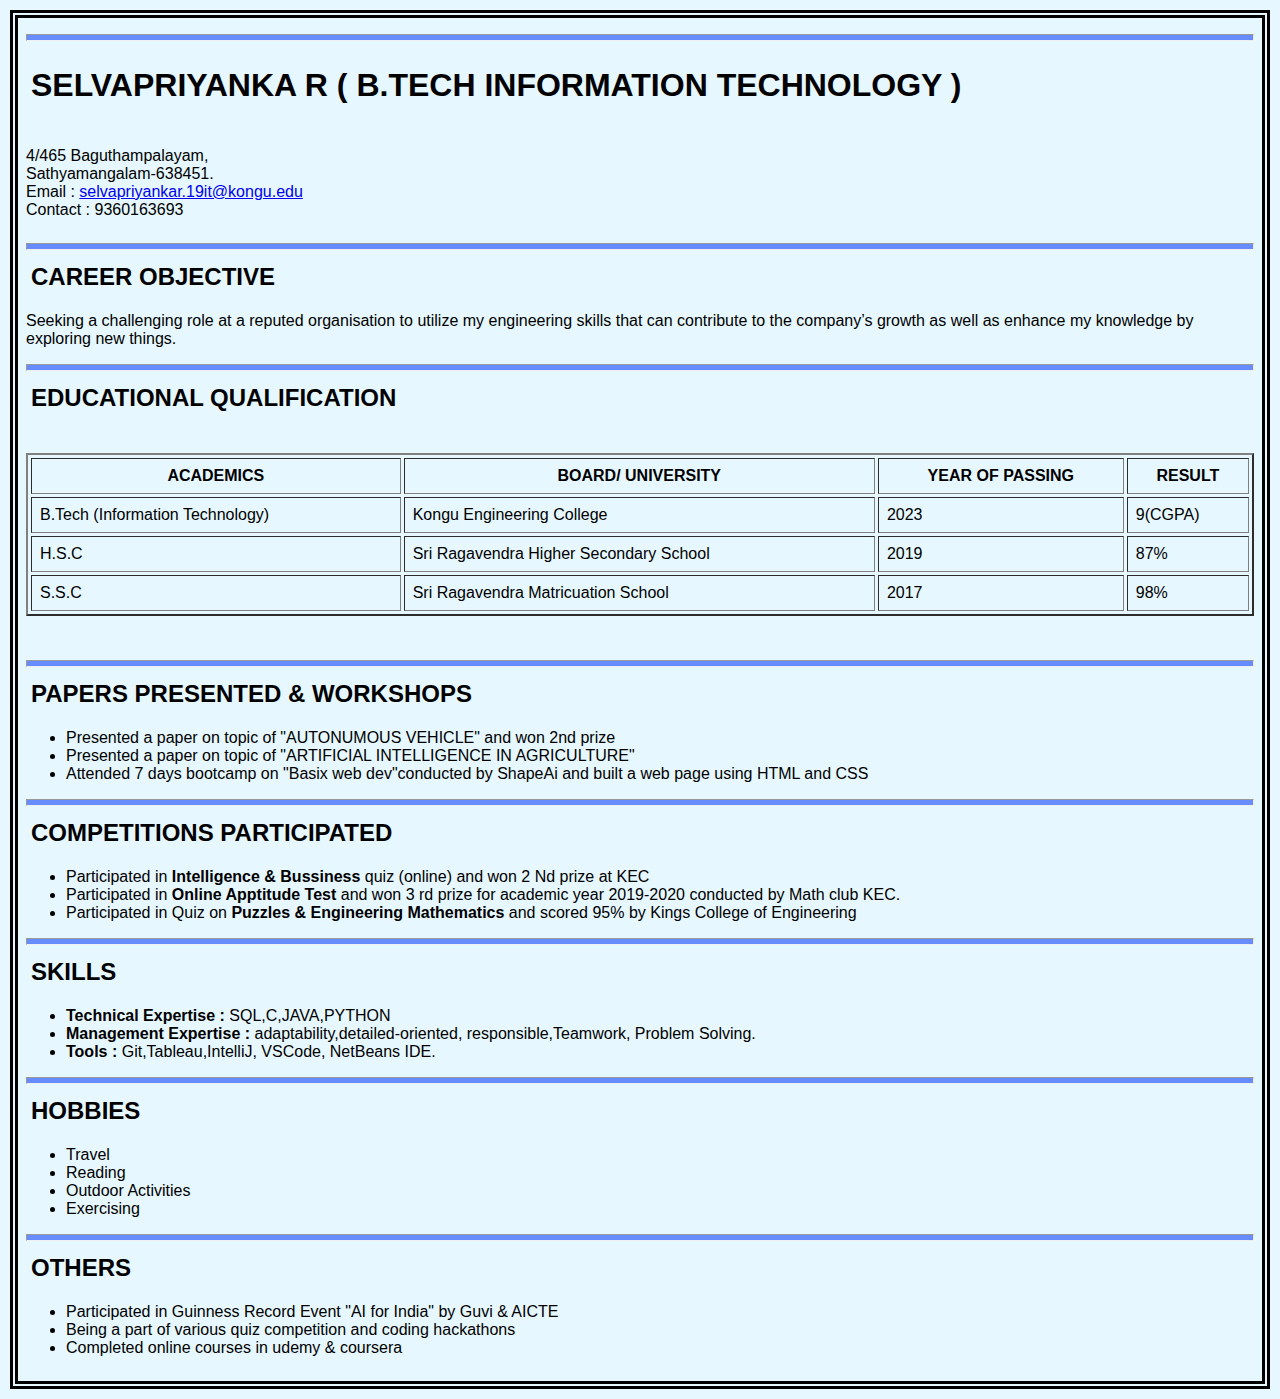
<file: Exp_1_Profile/index.html>
<!DOCTYPE html>
<html lang="en">
  <head>
    <meta charset="UTF-8" />
    <meta http-equiv="X-UA-Compatible" content="IE=edge" />
    <meta name="viewport" content="width=device-width, initial-scale=1.0" />
    <style type="text/css">
      * {
        font-family: 'Trebuchet MS', 'Lucida Sans Unicode', 'Lucida Grande', 'Lucida Sans', Arial, sans-serif;
      }
      hr {
        height: 5px;
        background: #668cff;
      }
      h2 {
        margin:0;
        padding :5px;
      }
      table {
        height: 100%;
        width: 100%;
      }
      body{
        padding: 8px 8px;
          margin: 10px;
        border-width: 8px;
        border-style: double;
          }
    </style>
    <title>Profile Page</title>
  </head>

  <body bgcolor="#e6f7ff" >
    <hr />
    <h1 style="padding:5px;">
      SELVAPRIYANKA R ( B.TECH INFORMATION TECHNOLOGY )
    </h1>
    <p style="display: inline-block">
      4/465 Baguthampalayam,<br />Sathyamangalam-638451.<br />Email :
      <a href="mailto:selvapriyankar.19it@kongu.edu">selvapriyankar.19it@kongu.edu</a>
    <br>Contact : 9360163693
    </p>
    <hr />
    <h2>CAREER OBJECTIVE</h2>
    <p>
      Seeking a challenging role at a reputed organisation to utilize my
      engineering skills that can contribute to the company’s growth as well as
      enhance my knowledge by exploring new things.
    </p>
    <hr />
    <h2>EDUCATIONAL QUALIFICATION</h2>
    <br><br>
    <table border="2" align="center" cellspacing="3" cellpadding="8">
      <thead style="font-weight: bold; text-transform: uppercase">
        <th>Academics</th>
        <th>Board/ University</th>
        <th>Year of Passing</th>
        <th>Result</th>
      </thead>
      <tr>
        <td>B.Tech (Information Technology)</td>
        <td>Kongu Engineering College</td>
        <td>2023</td>
        <td>9(CGPA)</td>
      </tr>
      <tr>
        <td>H.S.C</td>
        <td>Sri Ragavendra Higher Secondary School</td>
        <td>2019</td>
        <td>87%</td>
      </tr>
      <tr>
        <td>S.S.C</td>
        <td>Sri Ragavendra Matricuation School</td>
        <td>2017</td>
        <td>98%</td>
      </tr>
    </table>
    <br><br>
    <hr>
    <h2>PAPERS PRESENTED & WORKSHOPS</h2>
    <p>
        <ul>
            <li>Presented a paper on topic of "AUTONUMOUS VEHICLE" and won 2nd prize </li>
            <li>Presented a paper on topic of "ARTIFICIAL INTELLIGENCE IN AGRICULTURE"</li>
            <li>Attended 7 days bootcamp on "Basix web dev"conducted by ShapeAi and built a web page using HTML and CSS </li>
        </ul>
    </p>
    <hr>
    <h2>COMPETITIONS PARTICIPATED</h2>
    <p>
        <ul>
            <li>Participated in <b>Intelligence & Bussiness</b> quiz (online) and won 2 Nd prize at KEC</li>
            <li>Participated in <b>Online Apptitude Test</b> and won 3 rd prize for academic year 2019-2020 conducted by Math club KEC. </li>
            <li>Participated in Quiz on <b>Puzzles & Engineering Mathematics</b> and scored 95% by Kings College of Engineering </li>
        </ul>
    </p>
    <hr/>
    <h2>SKILLS</h2>
    <p>
        <ul>
            <li><b>Technical Expertise : </b> SQL,C,JAVA,PYTHON</li>
            <li><b>Management Expertise : </b>adaptability,detailed-oriented, responsible,Teamwork, Problem Solving.</li>
            <li><b>Tools : </b>Git,Tableau,IntelliJ, VSCode, NetBeans IDE.</li>
        </ul>
    </p>
    <hr>
    <h2>HOBBIES</h2>
    <p>
        <ul>
            <li>Travel</li>
            <li>Reading</li>
            <li>Outdoor Activities</li>
            <li>Exercising</li>
        </ul>
    </p>
    <hr>
    <h2>OTHERS</h2>
    <p>
        <ul>
            <li>Participated in Guinness Record Event "AI for India" by Guvi & AICTE</li>
            <li>Being a part of various quiz competition and coding hackathons</li>
            <li>Completed online courses in udemy & coursera</li>
        </ul>
    </p>
  </body>
</html>
</file>
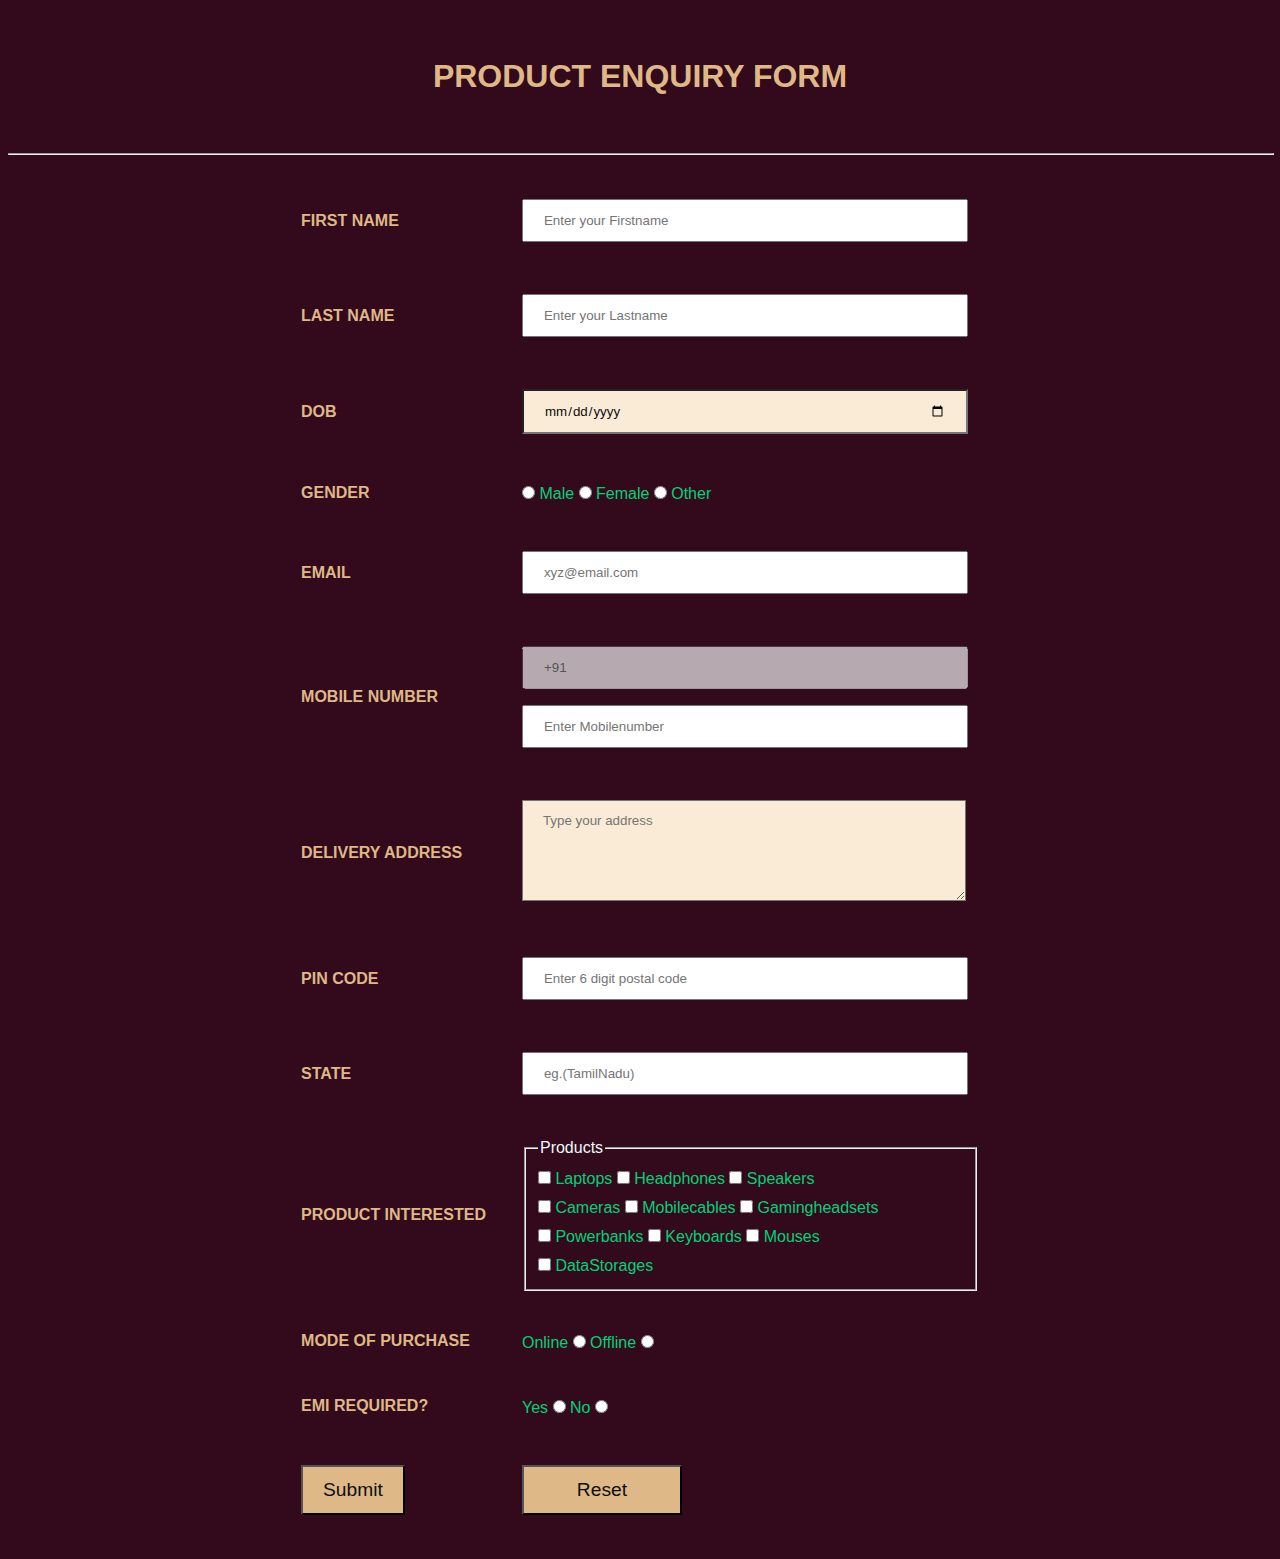
<file: Exp_2_FormCreation/index.html>
<!DOCTYPE html>
<html lang="en">
  <head>
    <meta charset="UTF-8" />
    <meta http-equiv="X-UA-Compatible" content="IE=edge" />
    <meta name="viewport" content="width=device-width, initial-scale=1.0" />
    <link rel="stylesheet" href="style.css" />
    <title>Product Enquiry Form</title>
  </head>
  <body>
    <h1 style="text-align: center">Product Enquiry Form</h1>
    <hr width="100%">
    <form method="get">
      <table cellspacing="20" cellpadding="8" align="center">
        <tr>
          <td><label for="first-name">First Name </label></td>
          <td>
            <input
              type="text"
              name="first-name"
              pattern="[A-Za-z]{*}"
              placeholder="Enter your Firstname"
              required
              style="width: 88%"
            />
          </td>
        </tr>
        <tr>
          <td><label for="last-name">Last Name </label></td>
          <td>
            <input
              type="text"
              name="last-name"
              pattern="[A-Za-z]{*}"
              placeholder="Enter your Lastname"
              required
              style="width: 88%"
            />
          </td>
        </tr>
        <tr>
          <td><label for="dob">DOB</label></td>
          <td><input type="date" name="dob" required style="width: 88%"/></td>
        </tr>
        <tr>
          <td><label for="gender">Gender</label></td>
          <td>
            <input type="radio" name="gender" value="male" required /> Male
            <input type="radio" name="gender" value="female" /> Female
            <input type="radio" name="gender" value="other" /> Other
          </td>
        </tr>
        <tr>
          <td><label for="email">Email</label></td>
          <td>
            <input
              type="email"
              name="email"
              placeholder="xyz@email.com"
              required
              style="width: 88%"
            />
          </td>
        </tr>
        <tr>
          <td><label for="phone">Mobile Number </label></td>
          <td>
            <input
              type="text"
              name="phone"
              value="+91"
              size="1"
              disabled
              style="width: 88%"
            /><input
              type="text"
              name="phone"
              pattern="[7-9]{1}[0-9]{9}"
              placeholder="Enter Mobilenumber"
              cols="30"
              required
              style="width: 88%"
            />
          </td>
        </tr>
        <tr>
          <td><label for="address">Delivery Address</label></td>
          <td>
            <textarea
              name="address"
              cols="50"
              rows="5"
              placeholder="Type your address"
              required
              style="width: 88%"
            ></textarea>
          </td>
        </tr>
        <tr>
          <td><label for="pincode">Pin Code</label></td>
          <td>
            <input
              type="text"
              name="pincode"
              pattern="[1-9]{1}[0-9]{5}"
              placeholder="Enter 6 digit postal code"
              cols="30"
              required
              style="width: 88%"
            />
          </td>
        </tr>
        <tr>
          <td><label for="state">State</label></td>
          <td><input type="text" placeholder="eg.(TamilNadu)" required style="width: 88%;"/></td>
        </tr>
        <tr>
          <td><label for="product">Product Interested</label></td>
          <td>
            <fieldset aria-required="true">
              <legend style="color: aliceblue">Products</legend>
              <input type="checkbox" name="product" value="laptops" /> Laptops
              <input
                type="checkbox"
                name="product"
                value="headphones"
              /> Headphones
              <input type="checkbox" name="product" value="speakers" /> Speakers
              <br>
              <input type="checkbox" name="product" value="cameras" /> Cameras
              <input
                type="checkbox"
                name="product"
                value="mobilecables"
              /> Mobilecables
              <input
                type="checkbox"
                name="product"
                value="gamingheadsets"
              /> Gamingheadsets<br>
              <input
                type="checkbox"
                name="product"
                value="powerbanks"
              /> Powerbanks
              <input
                type="checkbox"
                name="product"
                value="keyboards"
              /> Keyboards
              <input type="checkbox" name="product" value="mouses" /> Mouses<br>
              <input
                type="checkbox"
                name="product"
                value="datastorage"
              /> DataStorages
            </fieldset>
          </td>
        </tr>
        <tr>
          <td><label for="purchasemode">Mode of Purchase</label></td>
          <td>
            Online <input
              type="radio"
              name="purchasemode"
              value="online"
              required
            />
            Offline <input type="radio" name="purchasemode" value="offline" />
          </td>
        </tr>
        <tr>
          <td><label for="emi">EMI Required?</label></td>
          <td>
            Yes <input type="radio" name="emi" value="yes" required /> No <input
              type="radio"
              name="emi"
              value="no"
            />
          </td>
        </tr>
        <tr>
          <td>
            <input type="submit" name="Submit" style="font-size: larger;background-color: burlywood;" />
          </td>
          <td>
            <input
              type="reset"
              name="Reset"
              style="width: 35%; font-size: larger;background-color: burlywood;"
            />
          </td>
        </tr>
      </table>
    </form>
  </body>
</html>
</file>
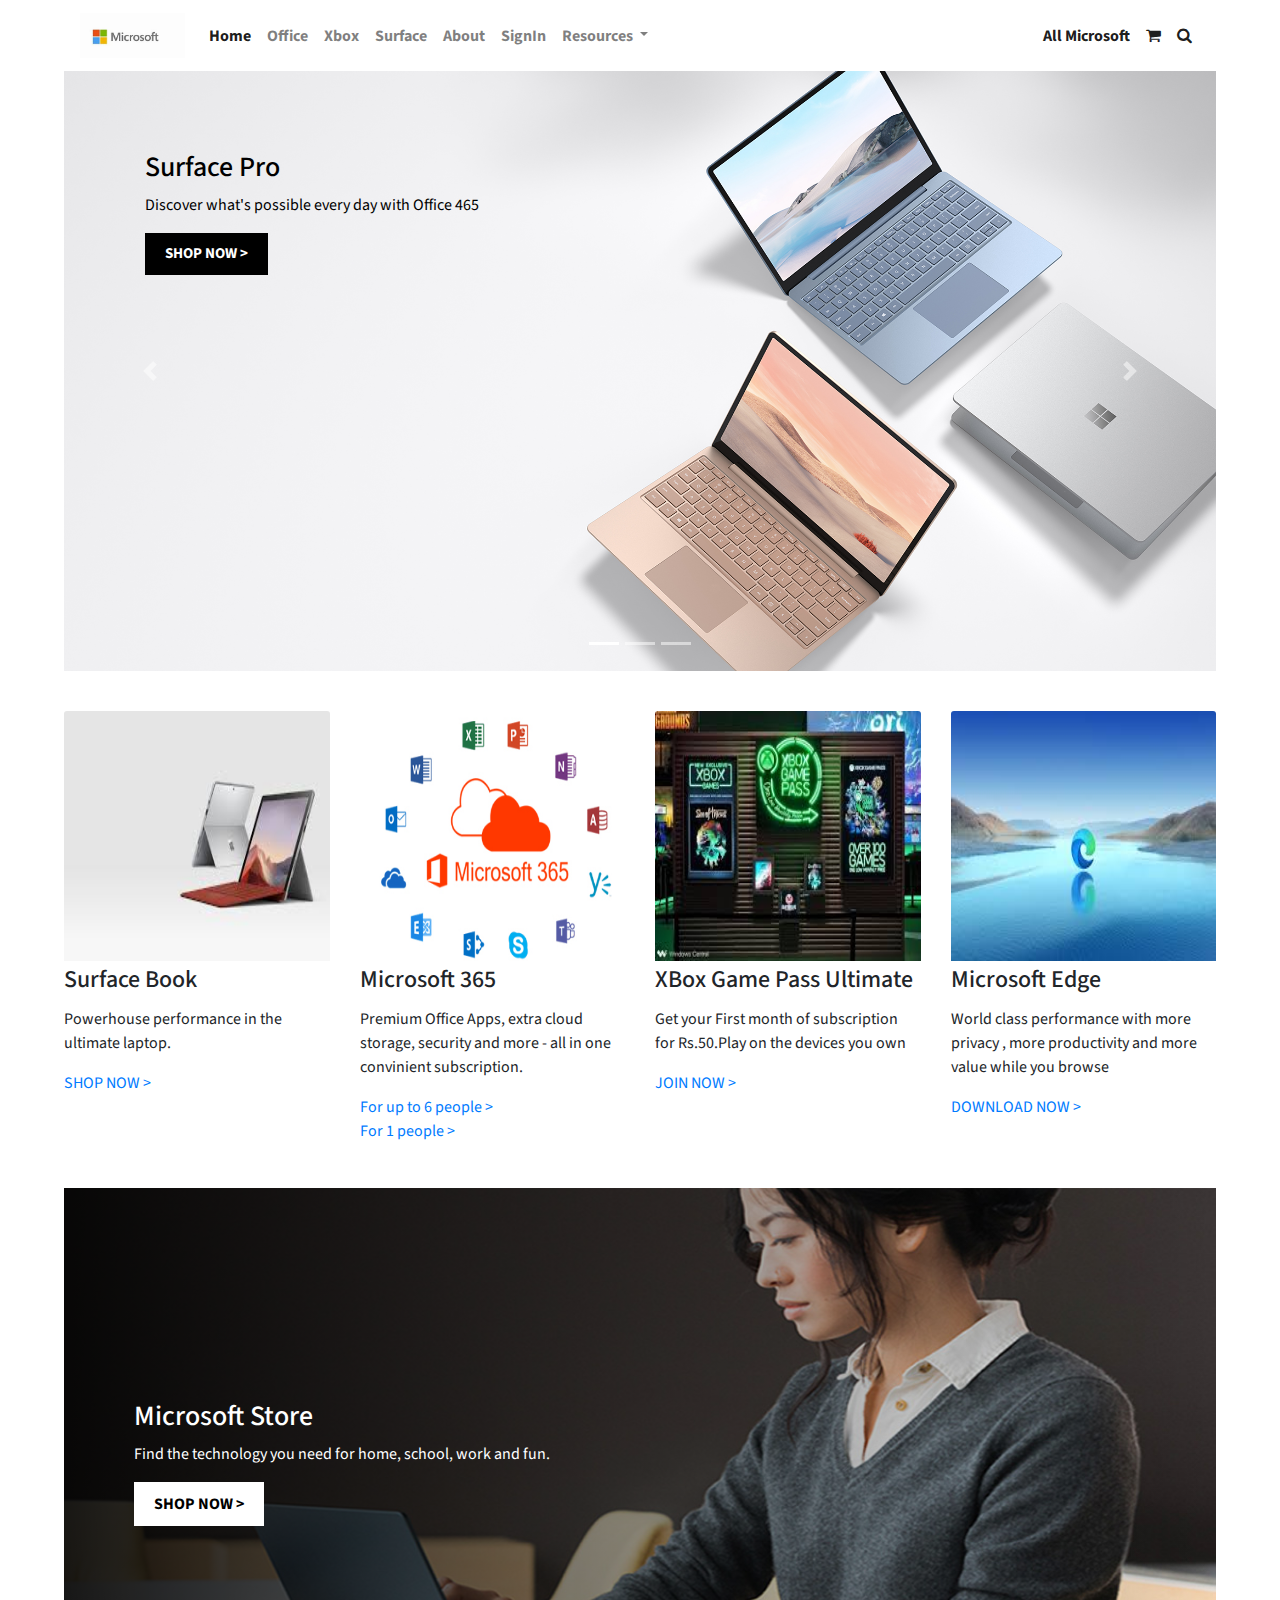
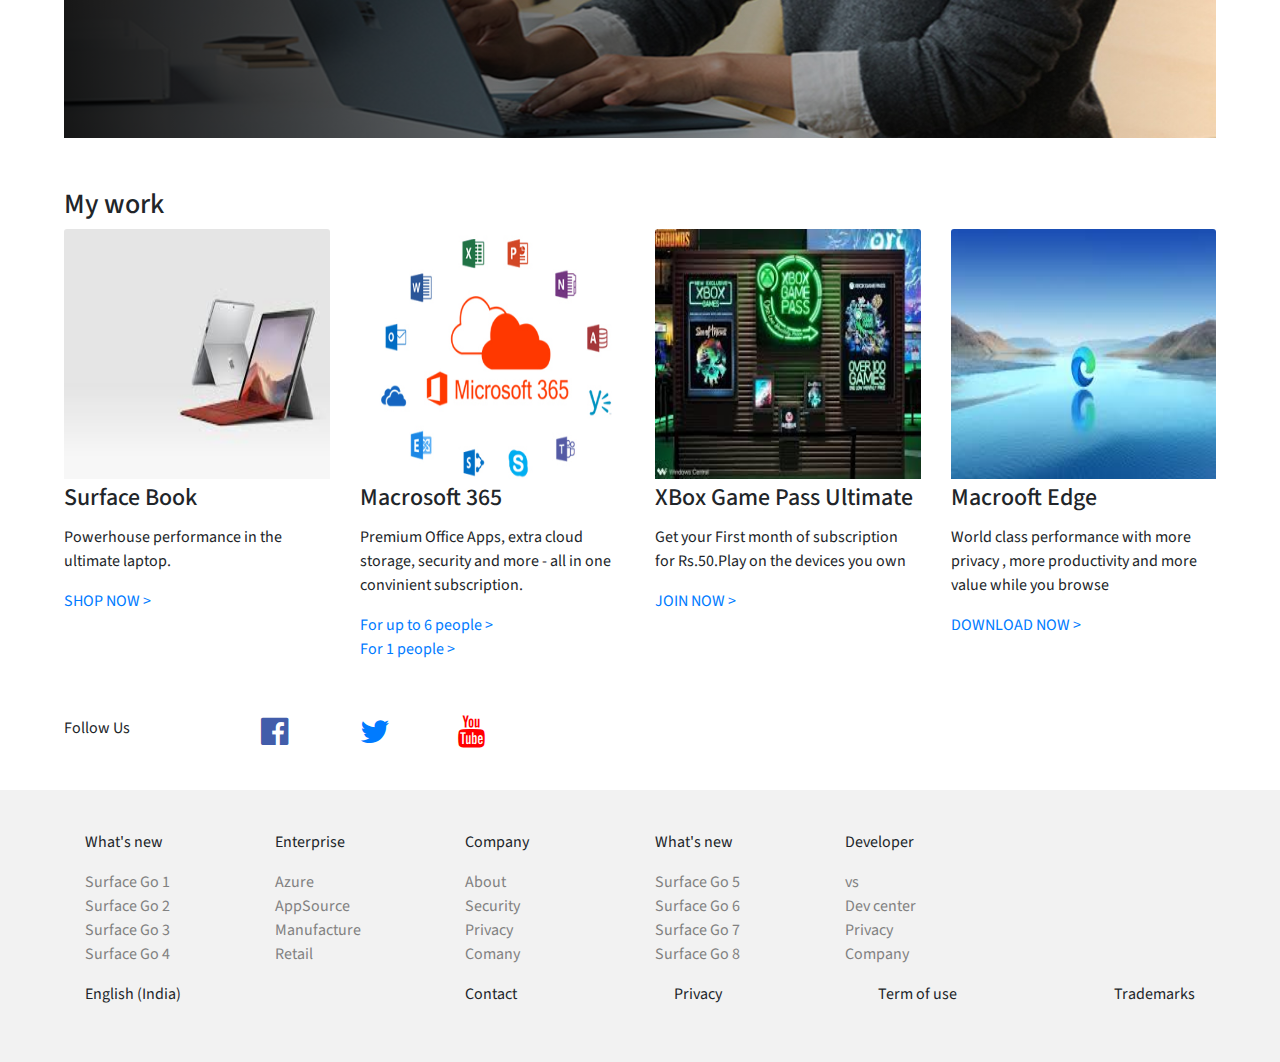
<file: Exp_4_website_bootstrap/index.html>
<!DOCTYPE html>
<html lang="en">
  <head>
    <title>Bootstrap Website</title>
    <!-- Required meta tags -->
    <meta charset="utf-8" />
    <meta
      name="viewport"
      content="width=device-width, initial-scale=1, shrink-to-fit=no"
    />
    <link rel="stylesheet" type="text/css" href="style.css" />
    <!-- Bootstrap CSS -->
    <link
      rel="stylesheet"
      href="https://stackpath.bootstrapcdn.com/bootstrap/4.3.1/css/bootstrap.min.css"
      integrity="sha384-ggOyR0iXCbMQv3Xipma34MD+dH/1fQ784/j6cY/iJTQUOhcWr7x9JvoRxT2MZw1T"
      crossorigin="anonymous"
    />
    <link
      rel="stylesheet"
      href="https://cdnjs.cloudflare.com/ajax/libs/font-awesome/4.7.0/css/font-awesome.min.css"
      integrity="sha512-SfTiTlX6kk+qitfevl/7LibUOeJWlt9rbyDn92a1DqWOw9vWG2MFoays0sgObmWazO5BQPiFucnnEAjpAB+/Sw=="
      crossorigin="anonymous"
      referrerpolicy="no-referrer"
    />
    <link href="https://fonts.googleapis.com/css2?family=Source+Sans+Pro:ital,wght@0,300;0,400;0,600;0,700;1,400&display=swap" rel="stylesheet">  <body>
  </head>
  <body>
      <div class="bodystyle">
      <nav class="navbar navbar-expand-lg navbar-light ">
        <a class="navbar-brand" href="#">
          <img src="images/logo.jpg" alt="" class="logostyle" />
        </a>
        <button
          class="navbar-toggler"
          type="button"
          data-toggle="collapse"
          data-target="#navbarSupportedContent"
          aria-controls="navbarSupportedContent"
          aria-expanded="false"
          aria-label="Toggle navigation"
        >
          <span class="navbar-toggler-icon"></span>
        </button>

        <div class="collapse navbar-collapse" id="navbarSupportedContent">
          <ul class="navbar-nav mr-auto">
            <li class="nav-item active">
              <a class="nav-link" href="#"
                >Home <span class="sr-only">(current)</span></a
              >
            </li>
            <li class="nav-item">
              <a class="nav-link" href="office.html">Office</a>
            </li>
            <li class="nav-item">
              <a class="nav-link" href="xbox.html">Xbox</a>
            </li>
            <li class="nav-item">
              <a class="nav-link" href="surface.html">Surface</a>
            </li>
            <li class="nav-item">
              <a class="nav-link" href="#">About</a>
            </li>
            <li class="nav-item">
              <a class="nav-link" href="signin.html">SignIn</a>
            </li>
            <li class="nav-item dropdown">
              <a
                class="nav-link dropdown-toggle"
                href="#"
                id="navbarDropdown"
                role="button"
                data-toggle="dropdown"
                aria-haspopup="true"
                aria-expanded="false"
              >
                Resources
              </a>
              <div class="dropdown-menu" aria-labelledby="navbarDropdown">
                <a class="dropdown-item" href="#">Training</a>
                <a class="dropdown-item" href="#">Install & Setup</a>
                <div class="dropdown-divider"></div>
                <a class="dropdown-item" href="#">FAQ</a>
              </div>
            </li>
          </ul>
          <form class="form-inline my-2 my-lg-0">
            <ul class="navbar-nav mr-auto">
              <li class="nav-item active">
                <a class="nav-link" href="#"
                  >All Microsoft <span class="sr-only">(current)</span></a
                >
              </li><li class="nav-item active">
                <a class="nav-link" href="#"
                  ><i class="fa fa-shopping-cart"></i> <span class="sr-only">(current)</span></a
                >
              </li><li class="nav-item active">
                <a class="nav-link" href="#"
                  ><i class="fa fa-search" aria-hidden="true"></i><span class="sr-only">(current)</span></a
                >
              </li>
            </ul>
          </form>
        </div>
      </nav>

      <div id="demo" class="carousel slide" data-ride="carousel">
        <ul class="carousel-indicators">
          <li data-target="#demo" data-slide-to="0" class="active"></li>
          <li data-target="#demo" data-slide-to="1"></li>
          <li data-target="#demo" data-slide-to="2"></li>
        </ul>
        <div class="carousel-inner">
          <div class="carousel-item active">
            <img src="images/slide1.jpg" alt="card1" >
            <div class="carousel-caption">
              <h3>Surface Pro</h3>
              <p>Discover what's possible every day with Office 465
              </p>
              <button>Shop Now ></button>
            </div>   
          </div>
          <div class="carousel-item">
            <img src="images/slide2.jpg" alt="Card2" >
            <div class="carousel-caption">
              <h3>Surface Pro</h3>
              <p>Discover what's possible every day with Office 465
              </p>
              <button>Shop Now ></button>
            </div>   
          </div>
          <div class="carousel-item">
            <img src="images/slide3.jpg" alt="Card3" >
            <div class="carousel-caption">
              <h3>Surface Pro</h3>
              <p>Discover what's possible every day with Office 465
              </p>
              <button>Shop Now ></button>
            </div>   
          </div>
        </div>
        <a class="carousel-control-prev" href="#demo" data-slide="prev">
          <span class="carousel-control-prev-icon"></span>
        </a>
        <a class="carousel-control-next" href="#demo" data-slide="next">
          <span class="carousel-control-next-icon"></span>
        </a>
      </div>
      <main>
        <div class="">
          <div class="row">
            <div class="col-lg-3 col-md-3 col-12">
              <div class="card" >
                <img class="card-img-top" src="images/cards/card1.jpg" alt="Card image" style="width:100%">
                <div class="card-body">
                  <h4 class="card-title">Surface Book</h4>
                  <p class="card-text">Powerhouse performance in the ultimate laptop.</p>
                  <a href="#" class="">SHOP NOW > </a>
                </div>
              </div>
            </div>
            <div class="col-lg-3 col-md-3 col-12">
              <div class="card" >
                <img class="card-img-top" src="images/cards/card2.jpg" alt="Card image" style="width:100%">
                <div class="card-body">
                  <h4 class="card-title">Microsoft 365</h4>
                  <p class="card-text">Premium Office Apps, extra cloud storage, security and more - all in one convinient subscription.</p>
                  <a href="#" class="">For up to 6 people  > </a><br>
                  <a href="#" class="">For 1 people  > </a>
                </div>
              </div>
            </div><div class="col-lg-3 col-md-3 col-12">
              <div class="card" >
                <img class="card-img-top" src="images/cards/card3.jpg" alt="Card image" style="width:100%">
                <div class="card-body">
                  <h4 class="card-title">XBox Game Pass Ultimate</h4>
                  <p class="card-text">Get your First month of subscription for Rs.50.Play on the devices you own</p>
                  <a href="#" class="">JOIN NOW > </a>
                </div>
              </div>
            </div><div class="col-lg-3 col-md-3 col-12">
              <div class="card" >
                <img class="card-img-top" src="images/cards/card4.jpg" alt="Card image" style="width:100%">
                <div class="card-body">
                  <h4 class="card-title">Microsoft Edge</h4>
                  <p class="card-text">World class performance with more privacy , more productivity and more value while you browse</p>
                  <a href="#" class="">DOWNLOAD NOW > </a>
                </div>
              </div>
            </div>
          </div>
        </div>
      </main>
      <section class="msstyle">
        <div class="mstore">
          <h3> Microsoft Store</h3>
          <p>Find the technology you need for home, school, work and fun.</p>
          <button>SHOP NOW > </button>
        </div>
      </section>
      <section class="btmcardsection">
        <h3>My work</h3>
          <div class="row">
            <div class="col-lg-3 col-md-3 col-12">
              <div class="card" >
                <img class="card-img-top" src="images/cards/card1.jpg" alt="Card image" style="width:100%">
                <div class="card-body">
                  <h4 class="card-title">Surface Book</h4>
                  <p class="card-text">Powerhouse performance in the ultimate laptop.</p>
                  <a href="#" class="">SHOP NOW > </a>
                </div>
              </div>
            </div>
            <div class="col-lg-3 col-md-3 col-12">
              <div class="card" >
                <img class="card-img-top" src="images/cards/card2.jpg" alt="Card image" style="width:100%">
                <div class="card-body">
                  <h4 class="card-title">Macrosoft 365</h4>
                  <p class="card-text">Premium Office Apps, extra cloud storage, security and more - all in one convinient subscription.</p>
                  <a href="#" class="">For up to 6 people  > </a><br>
                  <a href="#" class="">For 1 people  > </a>
                </div>
              </div>
            </div><div class="col-lg-3 col-md-3 col-12">
              <div class="card" >
                <img class="card-img-top" src="images/cards/card3.jpg" alt="Card image" style="width:100%">
                <div class="card-body">
                  <h4 class="card-title">XBox Game Pass Ultimate</h4>
                  <p class="card-text">Get your First month of subscription for Rs.50.Play on the devices you own</p>
                  <a href="#" class="">JOIN NOW > </a>
                </div>
              </div>
            </div><div class="col-lg-3 col-md-3 col-12">
              <div class="card" >
                <img class="card-img-top" src="images/cards/card4.jpg" alt="Card image" style="width:100%">
                <div class="card-body">
                  <h4 class="card-title">Macrooft Edge</h4>
                  <p class="card-text">World class performance with more privacy , more productivity and more value while you browse</p>
                  <a href="#" class="">DOWNLOAD NOW > </a>
                </div>
              </div>
            </div>
          </div>
      </section>
      <section class="socialsection">
        <div class="row">
          <div class="col-lg-2">
            Follow Us
          </div>
          <div class="col-lg-1">
            <a href="#"><i class="fa fa-facebook-official fa-2x"></i></a>
          </div>
          <div class="col-lg-1">
            <a href="#"><i class="fa fa-twitter fa-2x"></i></a>
          </div>
          <div class="col-lg-1">
            <a href="#"><i class="fa fa-youtube fa-2x"></i></a>
          </div>
        </div>
      </section>
    </div>
    <footer >
      <div class="container">
      <div class="row">
        <div class="col-lg-2">
          <p>What's new</p>
          <ul>
            <li><a href="">Surface Go 1</a></li>
            <li><a href="">Surface Go 2</a></li>
            <li><a href="">Surface Go 3</a></li>
            <li><a href="">Surface Go 4</a></li>
          </ul>
        </div>
        <div class="col-lg-2">
          <p>Enterprise</p>
          <ul>
            <li><a href="">Azure</a></li>
            <li><a href="">AppSource</a></li>
            <li><a href="">Manufacture</a></li>
            <li><a href="">Retail</a></li>
          </ul>
        </div>
        <div class="col-lg-2">
          <p>Company</p>
          <ul>
            <li><a href="">About</a></li>
            <li><a href="">Security</a></li>
            <li><a href="">Privacy</a></li>
            <li><a href="">Comany</a></li>
          </ul>
        </div>
        <div class="col-lg-2">
          <p>What's new</p>
          <ul>
            <li><a href="">Surface Go 5</a></li>
            <li><a href="">Surface Go 6</a></li>
            <li><a href="">Surface Go 7</a></li>
            <li><a href="">Surface Go 8</a></li>
          </ul>
        </div><div class="col-lg-2">
          <p>Developer</p>
          <ul>
            <li><a href="">vs</a></li>
            <li><a href="">Dev center</a></li>
            <li><a href="">Privacy</a></li>
            <li><a href="">Company</a></li>
          </ul>
        </div>
      </div>
      <div class="row">
        <div class="col-lg-4">
          <p>English (India) </p>
        </div>
        <div class="col-lg-8 footerbtmcredit">
          <div>
            <p>Contact</p>
          </div>
          <div>
            <p>Privacy</p>
          </div><div>
            <p>Term of use</p>
          </div><div>
            <p>Trademarks</p>
          </div>
        </div>
      </div>
    </div>
    </footer>
    <!-- Optional JavaScript -->
    <!-- jQuery first, then Popper.js, then Bootstrap JS -->
    <script
      src="https://code.jquery.com/jquery-3.3.1.slim.min.js"
      integrity="sha384-q8i/X+965DzO0rT7abK41JStQIAqVgRVzpbzo5smXKp4YfRvH+8abtTE1Pi6jizo"
      crossorigin="anonymous"
    ></script>
    <script
      src="https://cdnjs.cloudflare.com/ajax/libs/popper.js/1.14.7/umd/popper.min.js"
      integrity="sha384-UO2eT0CpHqdSJQ6hJty5KVphtPhzWj9WO1clHTMGa3JDZwrnQq4sF86dIHNDz0W1"
      crossorigin="anonymous"
    ></script>
    <script
      src="https://stackpath.bootstrapcdn.com/bootstrap/4.3.1/js/bootstrap.min.js"
      integrity="sha384-JjSmVgyd0p3pXB1rRibZUAYoIIy6OrQ6VrjIEaFf/nJGzIxFDsf4x0xIM+B07jRM"
      crossorigin="anonymous"
    ></script>
  </body>
</html>
</file>
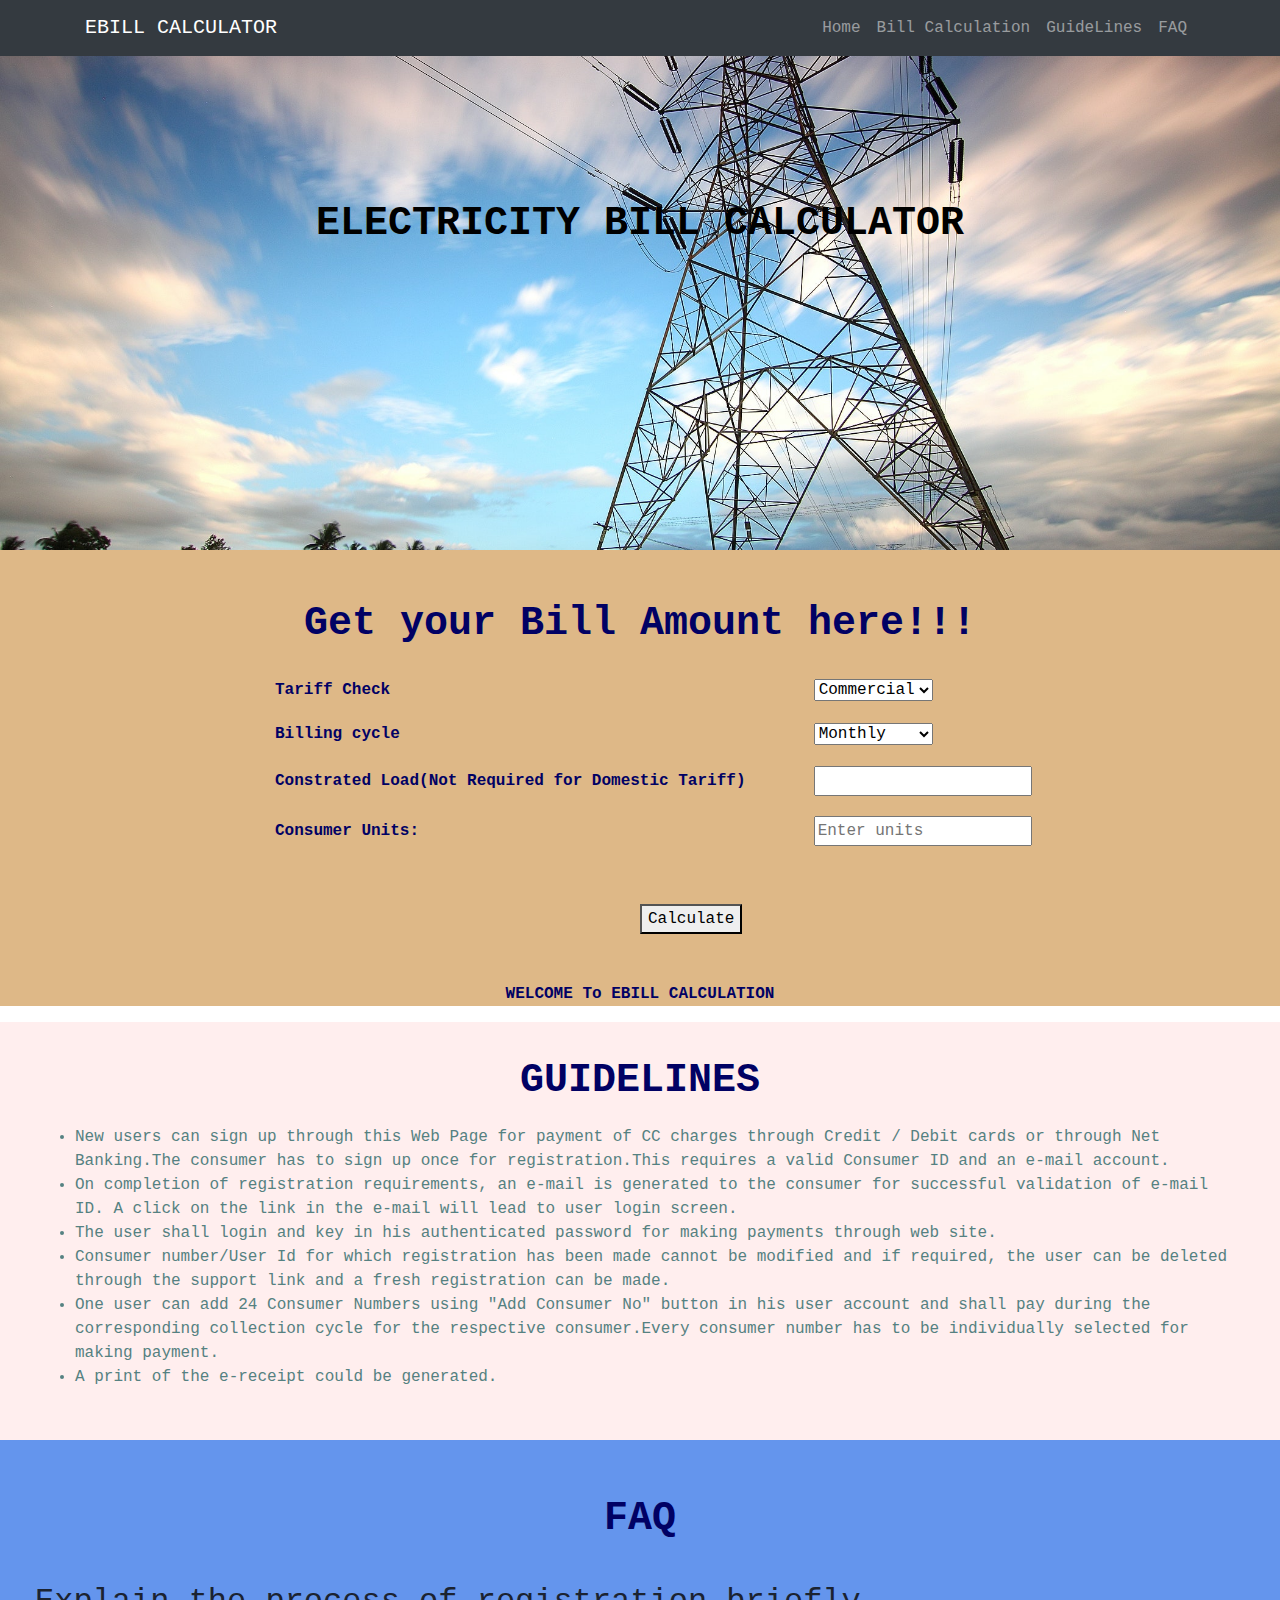
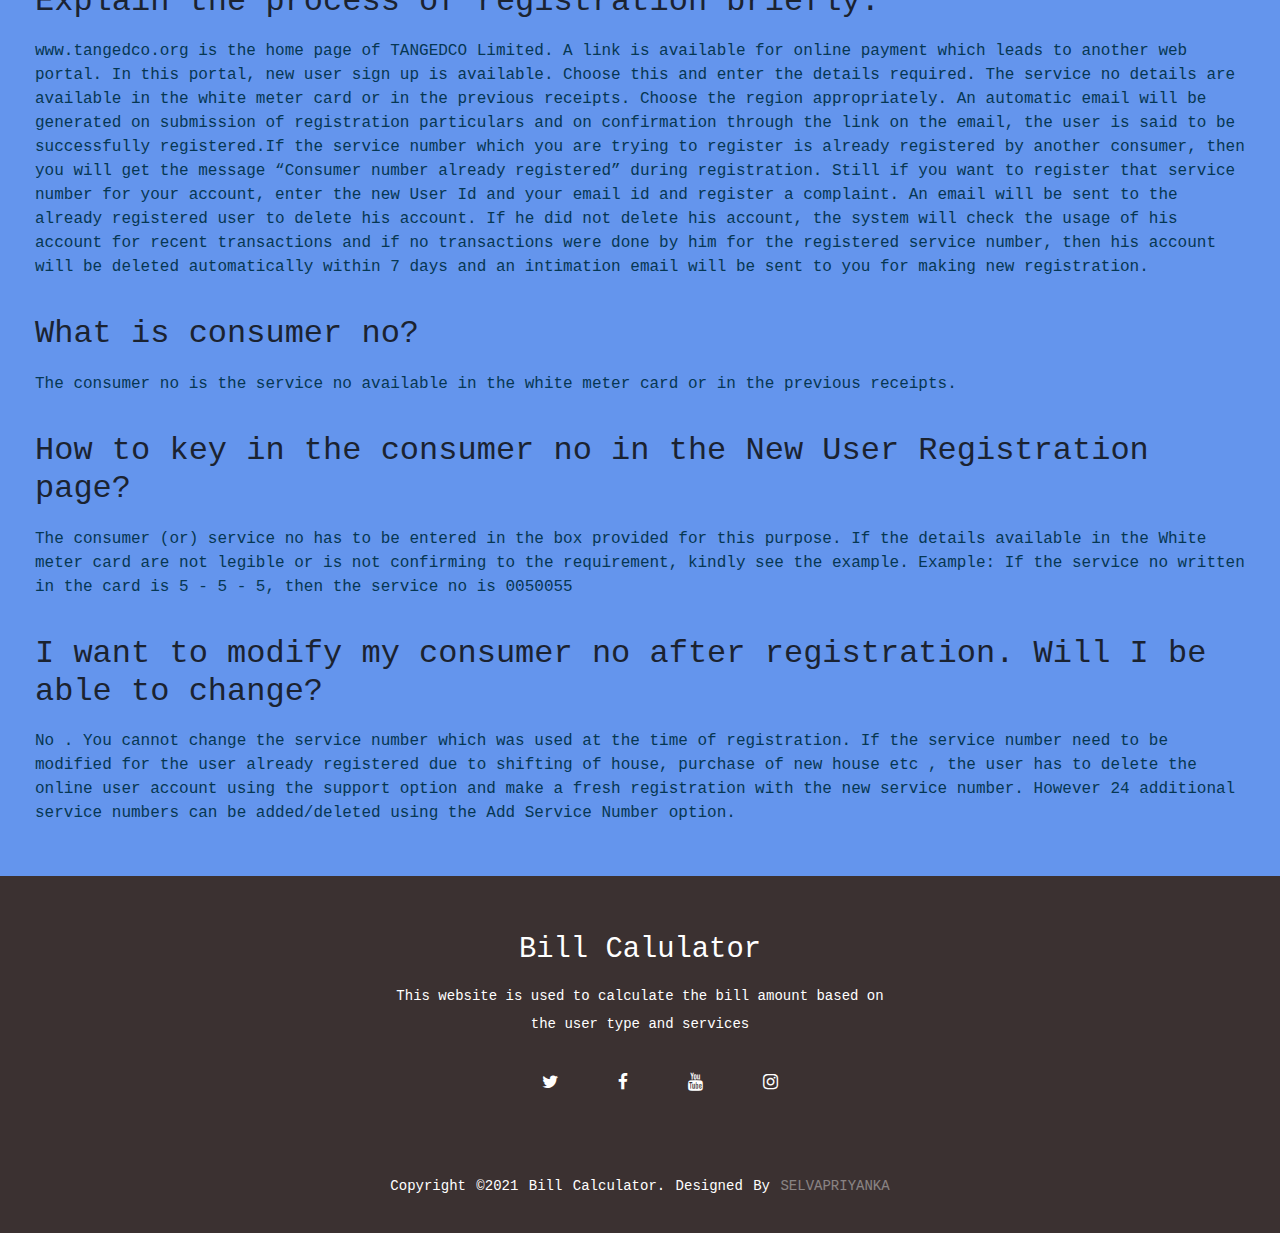
<file: Exp_5_EBill_js/index.html>
<!DOCTYPE html>
<html lang="en">
<head>
    <meta charset="UTF-8">
    <meta http-equiv="X-UA-Compatible" content="IE=edge">
    <meta name="viewport" content="width=device-width, initial-scale=1.0">
    <link rel="stylesheet" type="text/css" href="style.css" />
    <script src="script.js"></script>
    <!-- Bootstrap CSS -->
    <link
      rel="stylesheet"
      href="https://stackpath.bootstrapcdn.com/bootstrap/4.3.1/css/bootstrap.min.css"
      integrity="sha384-ggOyR0iXCbMQv3Xipma34MD+dH/1fQ784/j6cY/iJTQUOhcWr7x9JvoRxT2MZw1T"
      crossorigin="anonymous"
    />
    <link
      rel="stylesheet"
      href="https://cdnjs.cloudflare.com/ajax/libs/font-awesome/4.7.0/css/font-awesome.min.css"
      integrity="sha512-SfTiTlX6kk+qitfevl/7LibUOeJWlt9rbyDn92a1DqWOw9vWG2MFoays0sgObmWazO5BQPiFucnnEAjpAB+/Sw=="
      crossorigin="anonymous"
      referrerpolicy="no-referrer"
    />
    <link href="https://fonts.googleapis.com/css2?family=Source+Sans+Pro:ital,wght@0,300;0,400;0,600;0,700;1,400&display=swap" rel="stylesheet">  <body>
    <title>Ebill Calculator</title>
</head>
<body>
    <nav class="navbar navbar-expand-sm navbar-dark bg-dark ml-auto fixed-top">
        <div class="container">
        <a href="" class="navbar-brand">EBILL CALCULATOR</a>
        <button class="navbar-toggler" data-toggle="collapse" data-target="#navbaraid">
            <span class="navbar-toggler-icon"></span>
        </button>
        <div class="collapse navbar-collapse" id="navbaraid">
        <ul class="navbar-nav text-center ml-auto">
            <li class="nav-item">
               <a href="#" class="nav-link">Home</a> 
            </li>
            <li class="nav-item">
                <a href="#calculate" class="nav-link">Bill Calculation</a> 
            </li>
            <li class="nav-item">               
                <a href="#guide" class="nav-link">GuideLines</a> 
            </li>
            <li class="nav-item">        
                <a href="#FAQ" class="nav-link">FAQ</a> 
            </li>
        </ul>
        </div>
        </div>
    </nav>
    <div class="body">
        <div class="container">
            <div class="row text-center">
                <div class="col-lg-12">
                    <div>
                        <h1 style="color:black;">
                          <span>ELECTRICITY BILL CALCULATOR
                        </h1>
                    </div>
                </div>
            </div>
        </div>
    </div>
    <div class="container-fluid" id="calculate">
        <h1 style="text-align: center;color: rgb(1, 1, 100); font-weight: bold;margin: 20px;align-items: center;">Get your Bill Amount here!!!</h1>
        <form style="margin-left: 20%;" name="select" >
            <table width="80%">
                <tr>
                     <td style="color: rgb(1, 1, 100); font-weight: bold;padding: 10px;margin: 20px;">Tariff Check</td> 
                     <td style="padding: 10px;margin: 20px;"> <select name="item" onchange="f1()" >
                             <option value="Commercial">Commercial</option>
                             <option value="Domestic">Domestic</option>
                         </select></td>
                 </tr>
                  

                 <tr>
                     <td style="color: rgb(1, 1, 100); font-weight: bold;padding: 10px;margin: 20px;">Billing cycle</td> 
                     <td style="padding: 10px;margin: 20px;"> <select >
                          <option value="Commercial">Monthly</option>
                          <option value="Domestic">Bi Monthly</option>
                     </select></td>
                 </tr>
                 <tr>
                     <td style="color: rgb(1, 1, 100); font-weight: bold;padding: 10px;margin: 0 20px 0 20px;">Constrated Load(Not Required for Domestic Tariff)</td> 
                     <td style="padding: 10px;margin: 20px;"><input type="text" id="loads"> </td>
                 </tr>
                 <tr>
                     <td style="color: rgb(1, 1, 100); font-weight: bold;padding: 10px;margin: 20px;">Consumer Units:</td> 
                     <td style="padding: 10px;margin: 20px;"><input type="text" id="units" placeholder="Enter units"> </td>
                 </tr>
                 
            </table>    
         </form>
         <br><br>
             <button id="btn1" onclick="calculateAmount()" style="margin-left: 50%;text-align: center;"> Calculate</button>

             <br><br><br>
             <div class="out">
                <p id="ans" style="text-align:center;color: rgb(1, 1, 100); font-weight: bold;"> WELCOME To EBILL CALCULATION</p>
             </div>
    </div>
    <div class="container-fluid" id="guide">
        <h1 style="text-align: center;color: rgb(1, 1, 100); font-weight: bold;margin: 0 20px 20px 20px;">GUIDELINES</h1>
        <ul>
            <li>New users can sign up through this Web Page for payment of CC charges through Credit / Debit cards or through Net Banking.The consumer has to sign up once for registration.This requires a valid Consumer ID and an e-mail account.</li>
            <li>On completion of registration requirements, an e-mail is generated to the consumer for successful validation of e-mail ID. A click on the link in the e-mail will lead to user login screen.</li>
            <li>The user shall login and key in his authenticated password for making payments through web site.</li>
            <li>Consumer number/User Id for which registration has been made cannot be modified and if required, the user can be deleted through the support link and a fresh registration can be made.</li>
            <li>One user can add 24 Consumer Numbers using "Add Consumer No" button in his user account and shall pay during the corresponding collection cycle for the respective consumer.Every consumer number has to be individually selected for making payment.</li>
            <li>A print of the e-receipt could be generated.</li>
        </ul>
    </div>
    <div class="container-fluid" id="FAQ">
        <h1 style="text-align: center;color: rgb(1, 1, 100); font-weight: bold;margin: 20px;">FAQ</h1>
        <h2>Explain the process of registration briefly.</h2>
        <p>www.tangedco.org is the home page of TANGEDCO Limited. A link is available for online payment which leads to another web portal. In this portal, new user sign up is available. Choose this and enter the details required. The service no details are available in the white meter card or in the previous receipts. Choose the region appropriately. An automatic email will be generated on submission of registration particulars and on confirmation through the link on the email, the user is said to be successfully registered.If the service number which you are trying to register is already registered by another consumer, then you will get the message “Consumer number already registered” during registration. Still if you want to register that service number for your account, enter the new User Id and your email id and register a complaint. An email will be sent to the already registered user to delete his account. If he did not delete his account, the system will check the usage of his account for recent transactions and if no transactions were done by him for the registered service number, then his account will be deleted automatically within 7 days and an intimation email will be sent to you for making new registration.
        </p> 
        <h2>What is consumer no?</h2>
        <p>The consumer no is the service no available in the white meter card or in the previous receipts.</p>
        <h2>How to key in the consumer no in the New User Registration page?</h2>
        <p>The consumer (or) service no has to be entered in the box provided for this purpose. If the details available in the White meter card are not legible or is not confirming to the requirement, kindly see the example.
            Example:
            If the service no written in the card is 5 - 5 - 5, then the service no is 0050055</p>
        <h2>I want to modify my consumer no after registration. Will I be able to change?</h2>
        <p>No . You cannot change the service number which was used at the time of registration. If the service number need to be modified for the user already registered due to shifting of house, purchase of new house etc , the user has to delete the online user account using the support option and make a fresh registration with the new service number. However 24 additional service numbers can be added/deleted using the Add Service Number option.</p>
          
    </div>
    <footer>
        <div class="footer-content">
            <h3>Bill Calulator</h3>
            <p>This website is used to calculate the bill amount based on the user type and services </p>
            <ul class="socials">
                <li><a href="#"><i class="fa fa-twitter" aria-hidden="true"></i></a></li> 
                <li><a href="#"><i class="fa fa-facebook" aria-hidden="true"></i></a></li> 
                <li><a href="#"><i class="fa fa-youtube" aria-hidden="true"></i></a></li> 
                <li><a href="#"><i class="fa fa-instagram" aria-hidden="true"></i></a></li> 
            </ul>
        </div>
        <div class="footer-bottom">
            <p>copyright &copy;2021 Bill Calculator. designed by <span>selvapriyanka</span></p>
        </div>
    </footer>
    <!-- Optional JavaScript -->
    <!-- jQuery first, then Popper.js, then Bootstrap JS -->
    <script
      src="https://code.jquery.com/jquery-3.3.1.slim.min.js"
      integrity="sha384-q8i/X+965DzO0rT7abK41JStQIAqVgRVzpbzo5smXKp4YfRvH+8abtTE1Pi6jizo"
      crossorigin="anonymous"
    ></script>
    <script
      src="https://cdnjs.cloudflare.com/ajax/libs/popper.js/1.14.7/umd/popper.min.js"
      integrity="sha384-UO2eT0CpHqdSJQ6hJty5KVphtPhzWj9WO1clHTMGa3JDZwrnQq4sF86dIHNDz0W1"
      crossorigin="anonymous"
    ></script>
    <script
      src="https://stackpath.bootstrapcdn.com/bootstrap/4.3.1/js/bootstrap.min.js"
      integrity="sha384-JjSmVgyd0p3pXB1rRibZUAYoIIy6OrQ6VrjIEaFf/nJGzIxFDsf4x0xIM+B07jRM"
      crossorigin="anonymous"
    ></script>
</body>
</html>
</file>
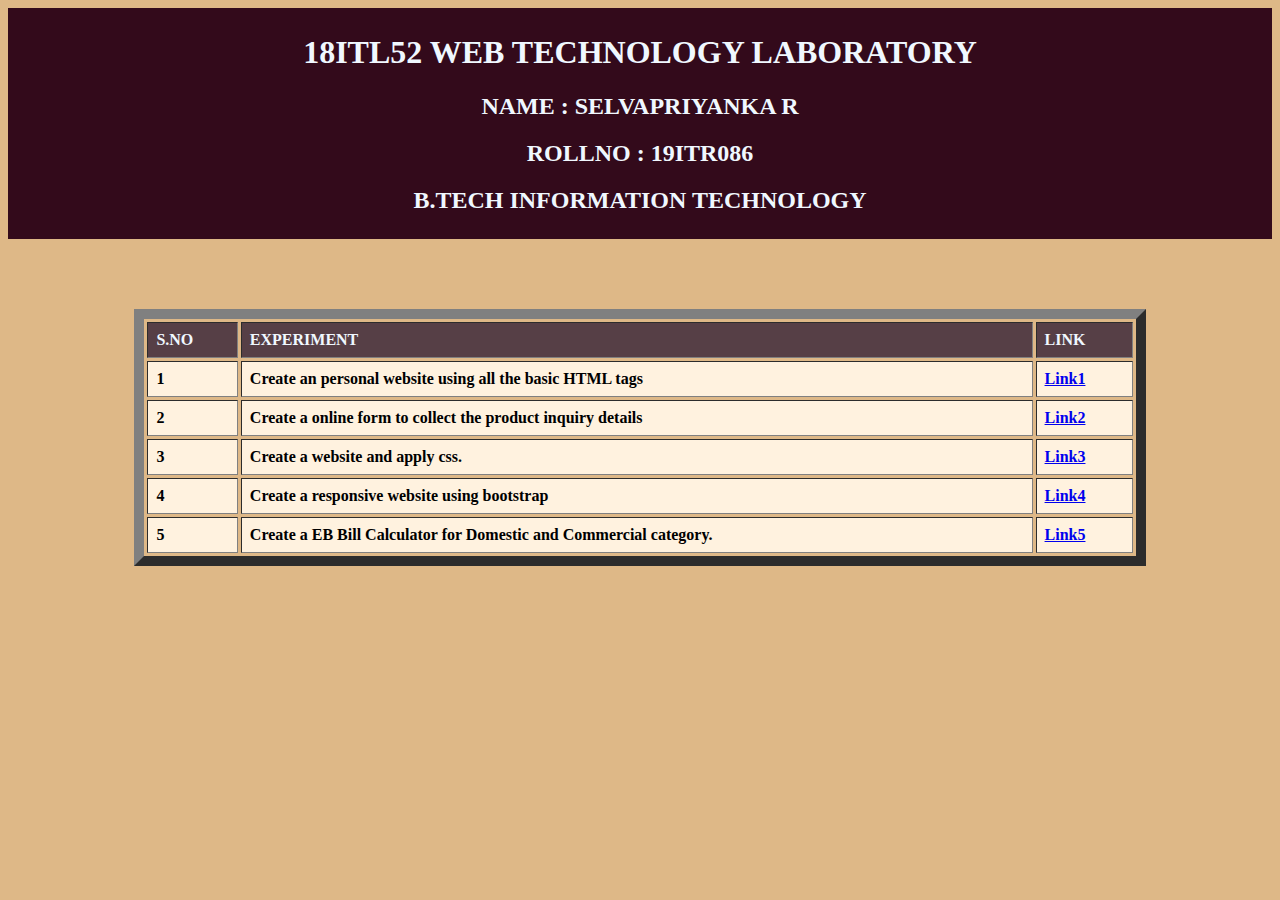
<file: Index_Page/index.html>
<!DOCTYPE html>
<html lang="en">
  <head>
    <meta charset="UTF-8" />
    <meta http-equiv="X-UA-Compatible" content="IE=edge" />
    <meta name="viewport" content="width=device-width, initial-scale=1.0" />
    <link rel="stylesheet" href="style.css" ref="text/css" />
    <title>Index Page</title>
  </head>
  <body>
    <header align="center">
      <h1>18ITL52 WEB TECHNOLOGY LABORATORY</h1>
      <h2>NAME : SELVAPRIYANKA R</h2>
      <h2>ROLLNO : 19ITR086</h2>
      <h2>B.TECH INFORMATION TECHNOLOGY</h2>
    </header>
    <div>
      <table
        align="center"
        border="2"
        cellspacing="3"
        cellpadding="8"
        width="80%"
      >
        <thead>
          <td bgcolor="#563f46">S.NO</td>
          <td bgcolor="#563f46">EXPERIMENT</td>
          <td bgcolor="#563f46">LINK</td>
        </thead>
        <tbody bgcolor="#fff2df">
          <tr>
            <td>1</td>
            <td>Create an personal website using all the basic HTML tags</td>
            <td>
              <a
                href="https://sel613.github.io/WebTechnologyLab/Exp_1_Profile/index.html"
                >Link1</a
              >
            </td>
          </tr>
          <tr>
            <td>2</td>
            <td>Create a online form to collect the product inquiry details</td>
            <td>
              <a
                href="https://sel613.github.io/WebTechnologyLab/Exp_2_FormCreation/index.html"
                >Link2</a
              >
            </td>
          </tr>
          <tr>
            <td>3</td>
            <td>Create a website and apply css.</td>
            <td>
              <a
                href="https://sel613.github.io/WebTechnologyLab/Exp_3_website_css/index.html"
                >Link3</a
              >
            </td>
          </tr>
          <tr>
            <td>4</td>
            <td>Create a responsive website using bootstrap</td>
            <td>
              <a
                href="https://sel613.github.io/WebTechnologyLab/Exp_4_website_bootstrap/index.html"
                >Link4</a
              >
            </td>
          </tr>
          <tr>
            <td>5</td>
            <td>
              Create a EB Bill Calculator for Domestic and Commercial category.
            </td>
            <td>
              <a
                href="https://sel613.github.io/WebTechnologyLab/Exp_5_EBill_js/index.html"
                >Link5</a
              >
            </td>
          </tr>
        </tbody>
      </table>
    </div>
  </body>
</html>
</file>
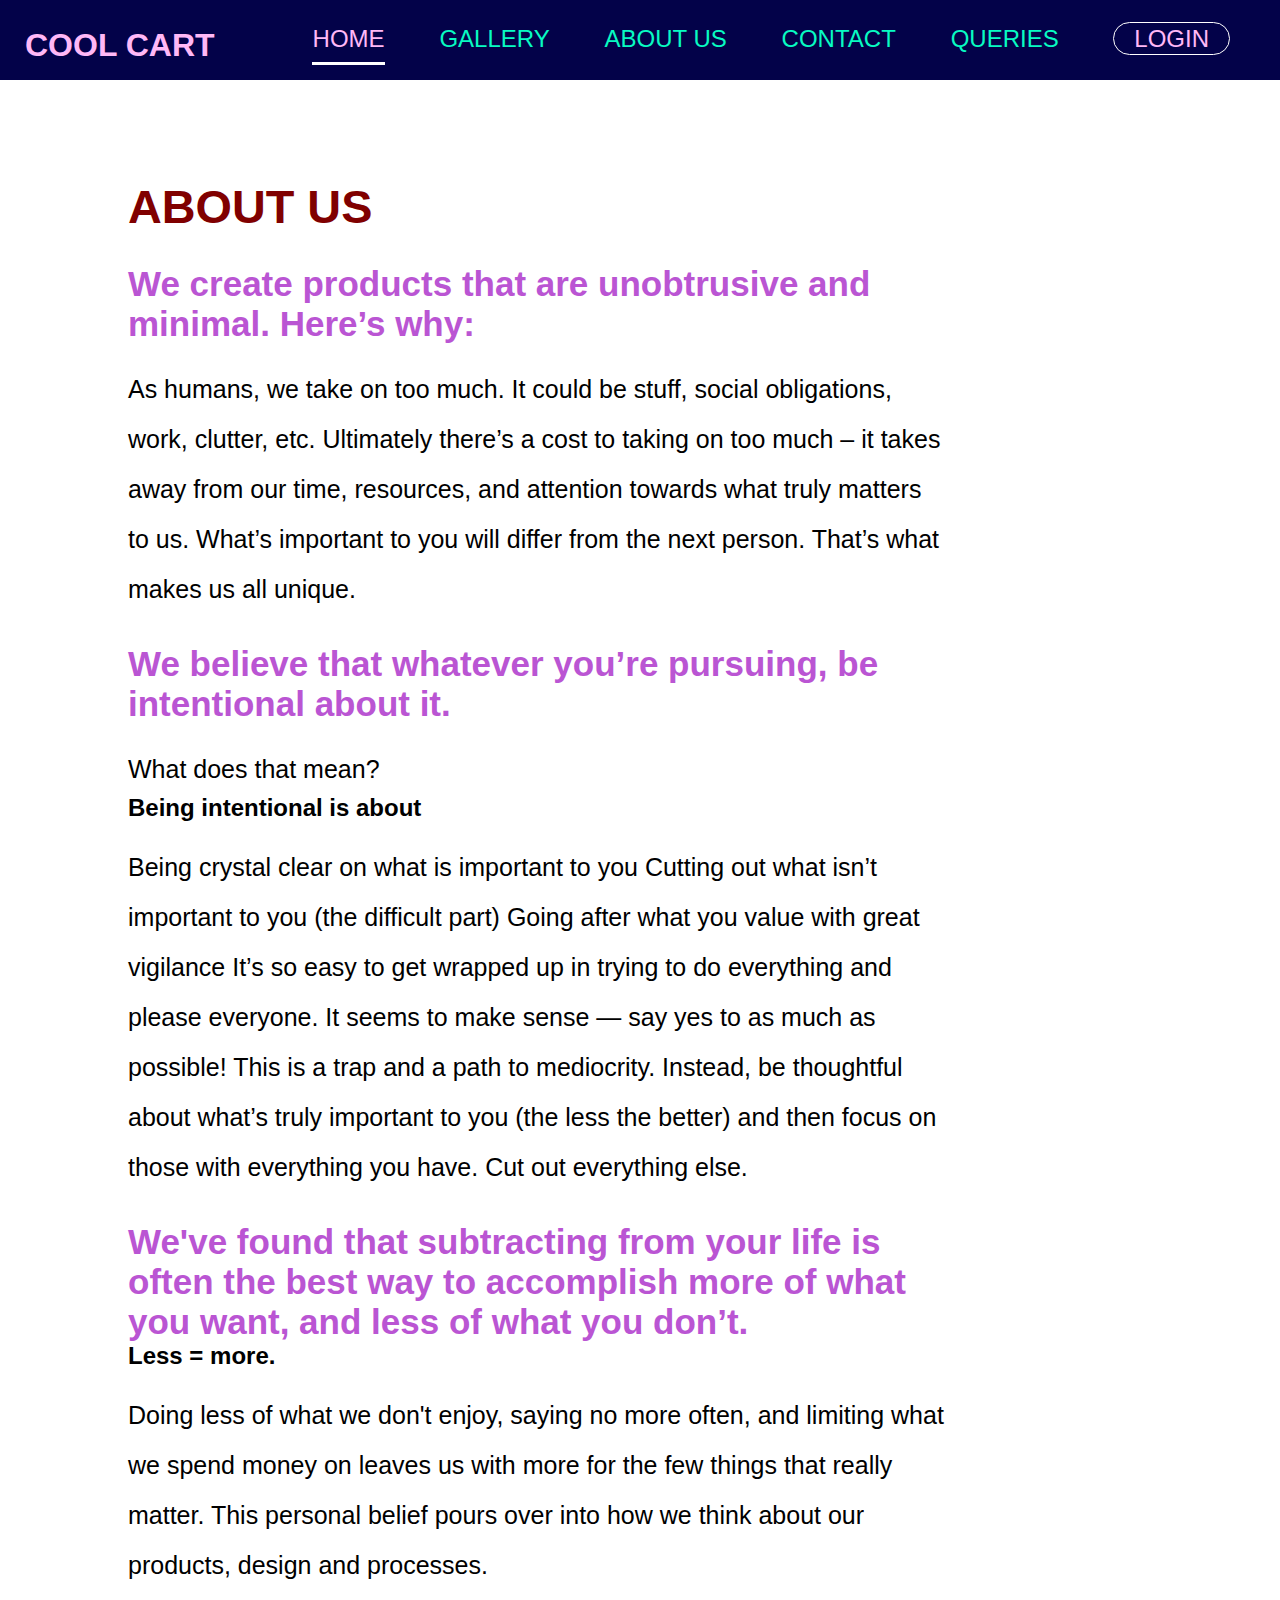
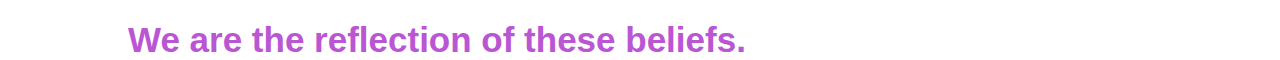
<file: Exp_3_website_css/about.html>
<!DOCTYPE html>
<html lang="en">
  <head>
    <meta charset="UTF-8" />
    <meta http-equiv="X-UA-Compatible" content="IE=edge" />
    <meta name="viewport" content="width=device-width, initial-scale=1.0" />
    <link rel="stylesheet" href="style.css" type="text/css" />
    <title>About Page</title>
  </head>
  <body id="about-body">
    <header id="nav-bar">
      <div>
        <div class="logo">
          <b>COOL CART</b>
        </div>
        <nav>
          <ul>
            <li><a class="active" href="index.html">HOME</a></li>
            <li><a href="gallery.html">GALLERY</a></li>
            <li><a href="#">ABOUT US</a></li>
            <li><a href="contact.html">CONTACT</a></li>
            <li><a href="query.html">QUERIES</a></li>
            <li><a class="login" href="loginpage.html">LOGIN</a></li>
          </ul>
        </nav>
      </div>
      
    </header>
    <div class="about-section">
        <div class="container">
          <div class="content-section">
            <div class="title-about">
              <h3>About Us</h3>
            </div>
            <div class="content">
              <h3>
                We create products that are unobtrusive and minimal. Here’s why:
              </h3>
              <p>
                As humans, we take on too much. It could be stuff, social
                obligations, work, clutter, etc. Ultimately there’s a cost to
                taking on too much – it takes away from our time, resources, and
                attention towards what truly matters to us. What’s important to
                you will differ from the next person. That’s what makes us all
                unique.
              </p>
              <h3>
                We believe that whatever you’re pursuing, be intentional about
                it.
              </h3>
              <p>What does that mean?</p>
              <h2>Being intentional is about</h2>
              <p>
                Being crystal clear on what is important to you Cutting out what
                isn’t important to you (the difficult part) Going after what you
                value with great vigilance It’s so easy to get wrapped up in
                trying to do everything and please everyone. It seems to make
                sense — say yes to as much as possible! This is a trap and a
                path to mediocrity. Instead, be thoughtful about what’s truly
                important to you (the less the better) and then focus on those
                with everything you have. Cut out everything else.
              </p>
              <h3>
                We've found that subtracting from your life is often the best
                way to accomplish more of what you want, and less of what you
                don’t.
              </h3>
              <h2>Less = more.</h2>
              <p>
                Doing less of what we don't enjoy, saying no more often, and
                limiting what we spend money on leaves us with more for the few
                things that really matter. This personal belief pours over into
                how we think about our products, design and processes.
              </p>
              <h3>We are the reflection of these beliefs.</h3>
            </div>
          </div>
          
        </div>
      </div>
  </body>
</html>
</file>
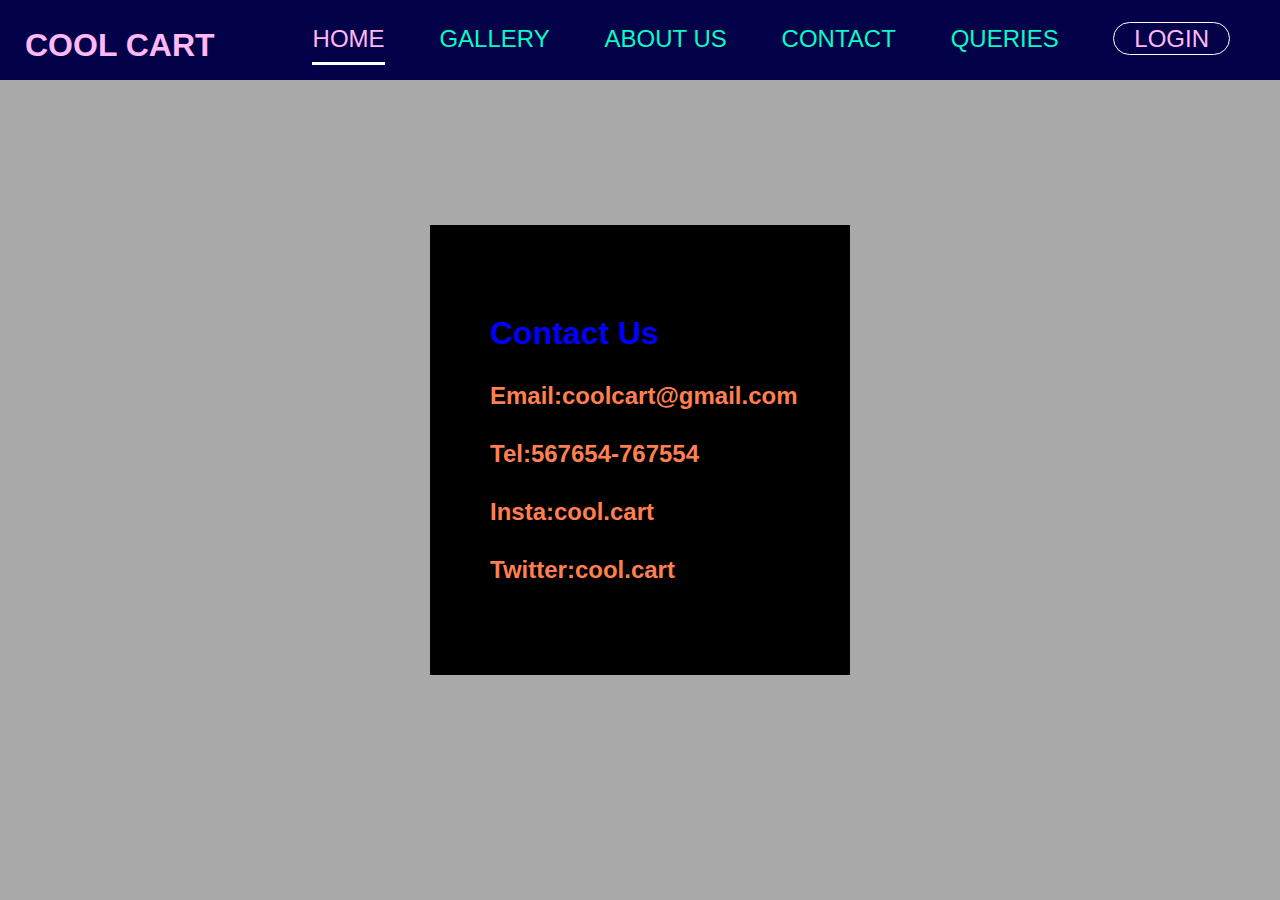
<file: Exp_3_website_css/contact.html>
<!DOCTYPE html>
<html lang="en">
  <head>
    <meta charset="UTF-8" />
    <meta http-equiv="X-UA-Compatible" content="IE=edge" />
    <meta name="viewport" content="width=device-width, initial-scale=1.0" />
    <link rel="stylesheet" href="style.css" type="text/css" />
    <style>
        #contact-body{
            background-color: darkgrey;
        }
      .contact-body {
        width: 420px;
        height: 450px;
        background: #000;
        color: violet;
        top: 50%;
        left: 50%;
        position: absolute;
        transform: translate(-50%, -50%);
        box-sizing: border-box;
        padding: 70px 40px;
      }
      .contact-body h1 {
        color: blue;
        padding: 10px;
        margin: 10px;
      }
      .contact-body h2 {
        color: coral;
        padding: 10px;
        margin: 10px;
      }
    </style>
    <title>ContactPage</title>
  </head>
  <body id="contact-body">
    <header id="nav-bar">
      <div>
        <div class="logo">
          <b>COOL CART</b>
        </div>
        <nav>
          <ul>
            <li><a class="active" href="index.html">HOME</a></li>
            <li><a href="gallery.html">GALLERY</a></li>
            <li><a href="about.html">ABOUT US</a></li>
            <li><a href="#">CONTACT</a></li>
            <li><a href="query.html">QUERIES</a></li>
            <li><a class="login" href="loginpage.html">LOGIN</a></li>
          </ul>
        </nav>
      </div>
    </header>
    <div class="contact-body">
      <h1>Contact Us</h1>
      <h2>Email:coolcart@gmail.com</h2>
      <h2>Tel:567654-767554</h2>
      <h2>Insta:cool.cart</h2>
      <h2>Twitter:cool.cart</h2>
    </div>
  </body>
</html>
</file>
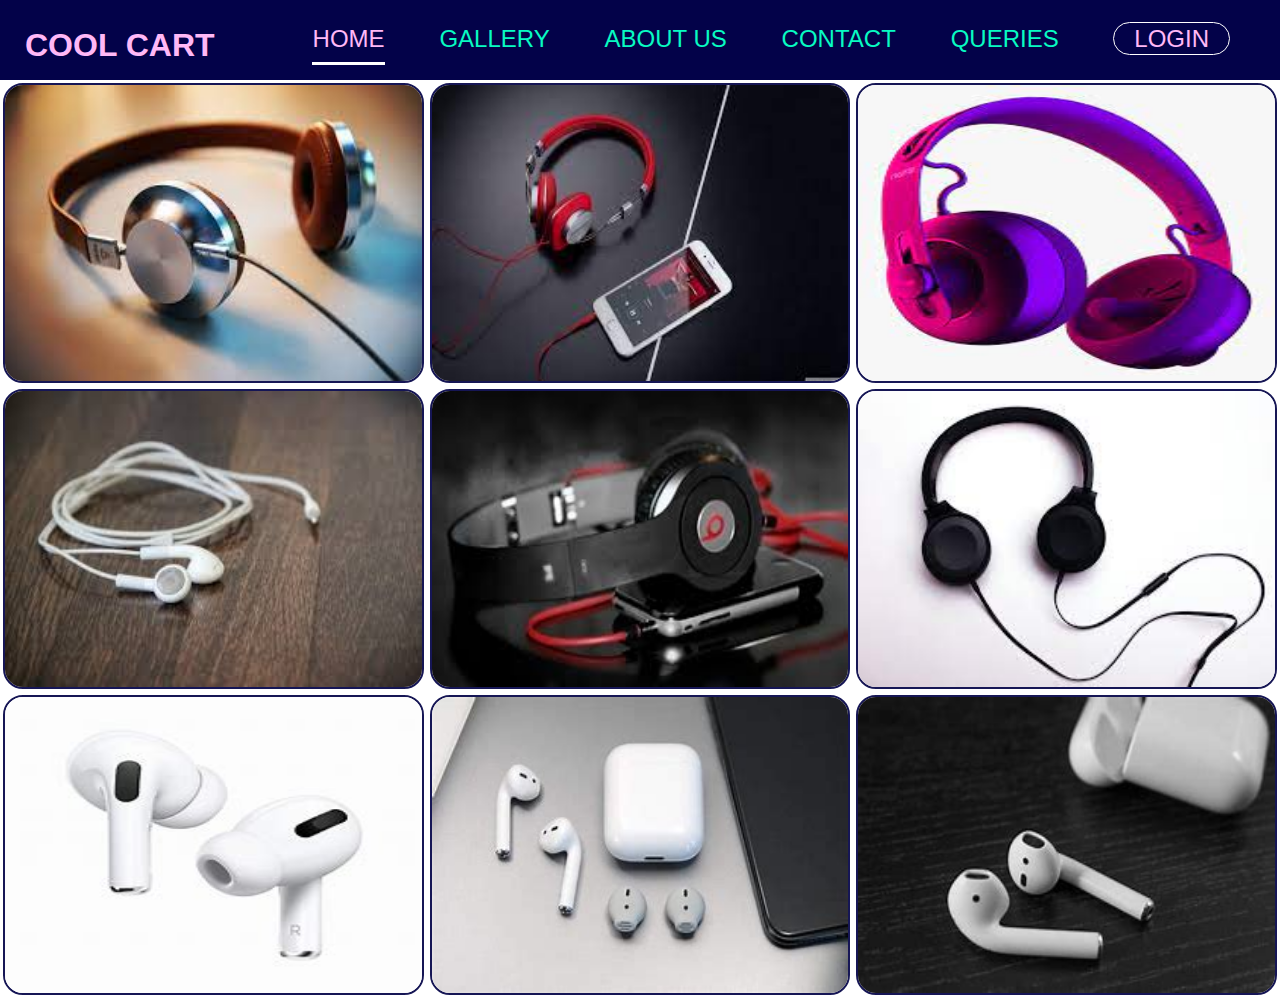
<file: Exp_3_website_css/gallery.html>
<head>
    <meta charset="UTF-8">
    <meta http-equiv="X-UA-Compatible" content="IE=edge">
    <meta name="viewport" content="width=device-width, initial-scale=1.0">
    <link rel="stylesheet" href="style.css" type="text/css">
    <title>Gallery Page</title>
    <style>
        *{
            box-sizing: border-box;
        }
        .clm{
            float: left;
            width: 33.33%;
            padding: 3px;
        }
        .clm img{
            height: 300px;
            border-radius: 20px;
            border-color: blue;
            border: 2px solid rgb(22, 22, 85);
        }
    </style>
</head>
<body id="gallery-body-body">
    <header id="nav-bar">
        <div >
            <div class="logo">
                <b>COOL CART</b>
            </div>
            <nav>
                <ul>
                    <li><a class="active" href="index.html">HOME</a></li>
                    <li><a href="#">GALLERY</a></li>
                    <li><a href="about.html">ABOUT US</a></li>
                    <li><a href="contact.html">CONTACT</a></li>
                    <li><a href="query.html">QUERIES</a></li>
                    <li><a class="login"href="loginpage.html">LOGIN</a></li>
                </ul>
            </nav>
            
        </div>
    </header>
    <div class="row">
        <div class="clm">
            <img src="hd1.jpg" alt="1" style="width: 100%;">
        </div>
        <div class="clm">
            <img src="hd2.jpg" alt="2" style="width: 100%;">
        </div>
        <div class="clm">
            <img src="hd3.jpg" alt="3" style="width: 100%;">
        </div>
        <div class="clm">
            <img src="hd4.jpg" alt="3" style="width: 100%;">
        </div><div class="clm">
            <img src="hd5.jpg" alt="3" style="width: 100%;">
        </div>
        <div class="clm">
            <img src="hd6.jpg" alt="3" style="width: 100%;">
        </div>
        <div class="clm">
            <img src="hd7.jpg" alt="3" style="width: 100%;">
        </div><div class="clm">
            <img src="hd8.jpg" alt="3" style="width: 100%;">
        </div><div class="clm">
            <img src="hd9.jpg" alt="3" style="width: 100%;">
        </div>
    </div>
</body>
</html>
</file>
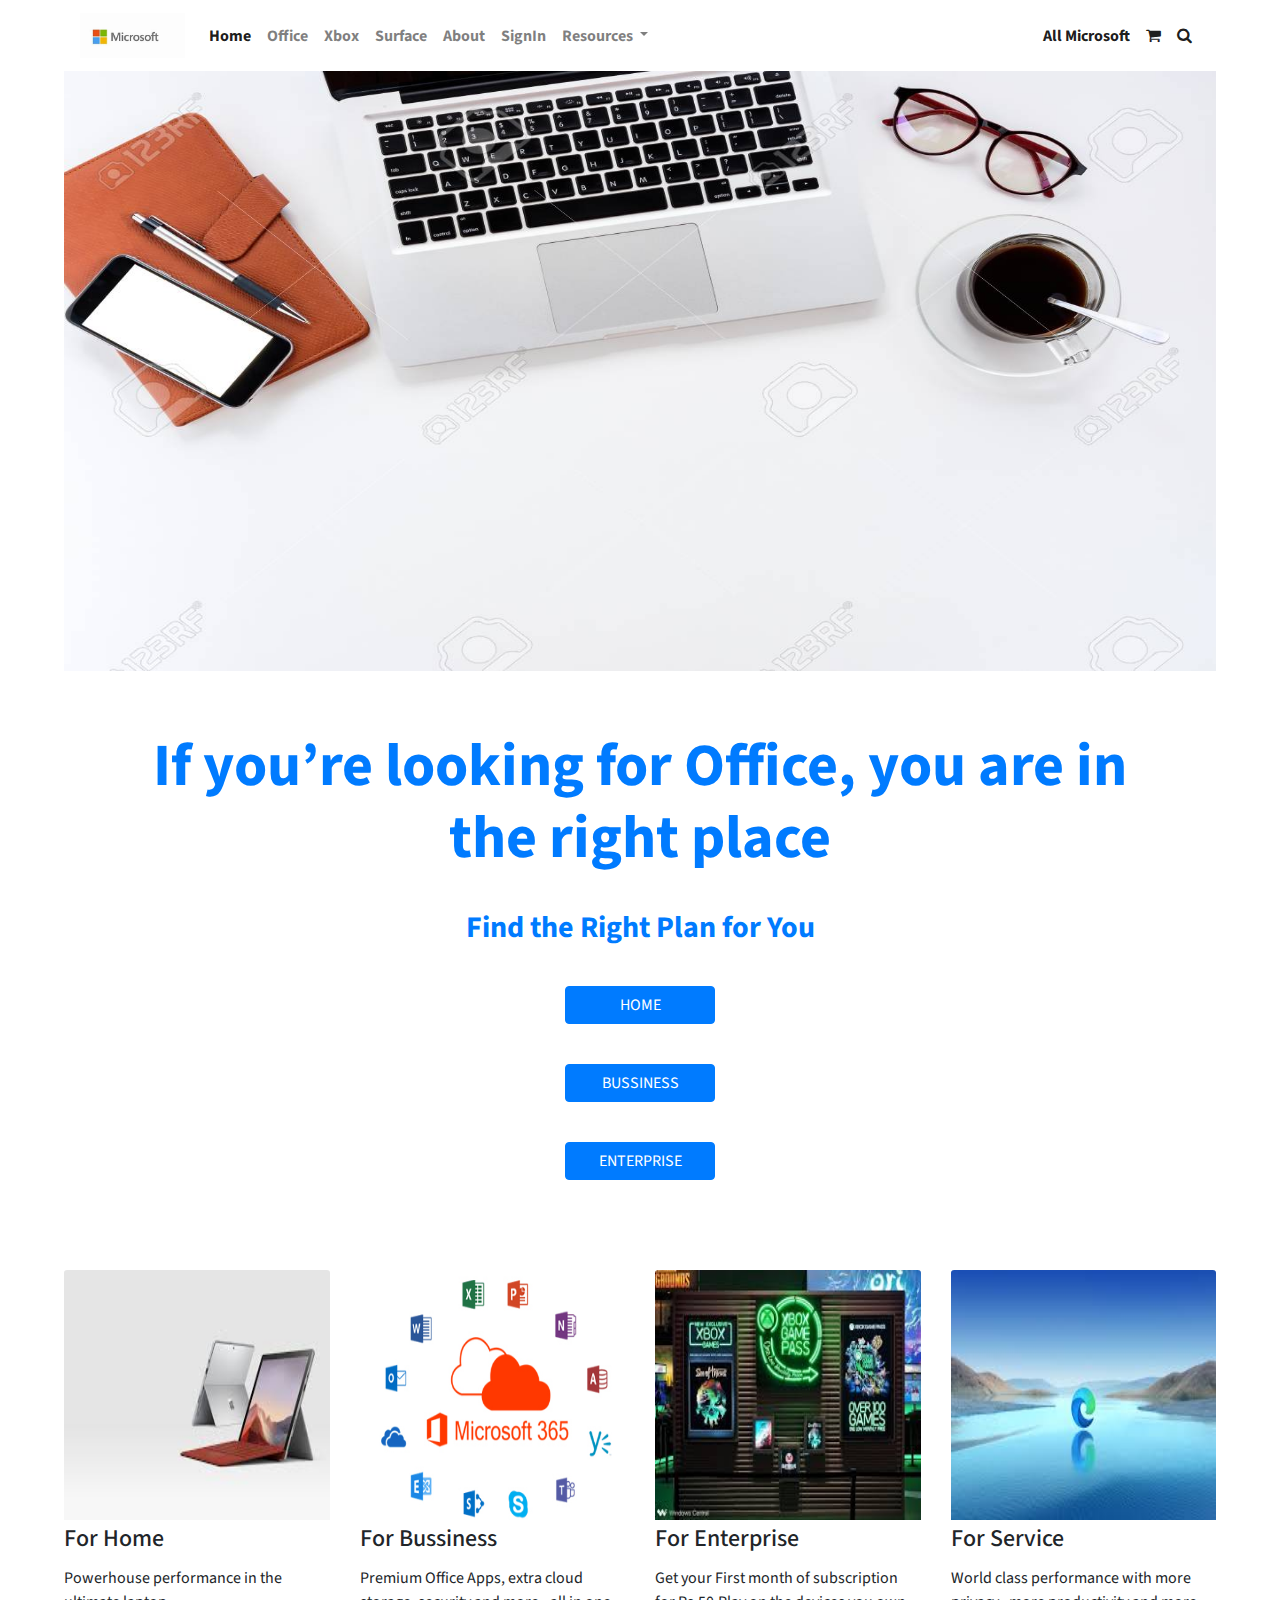
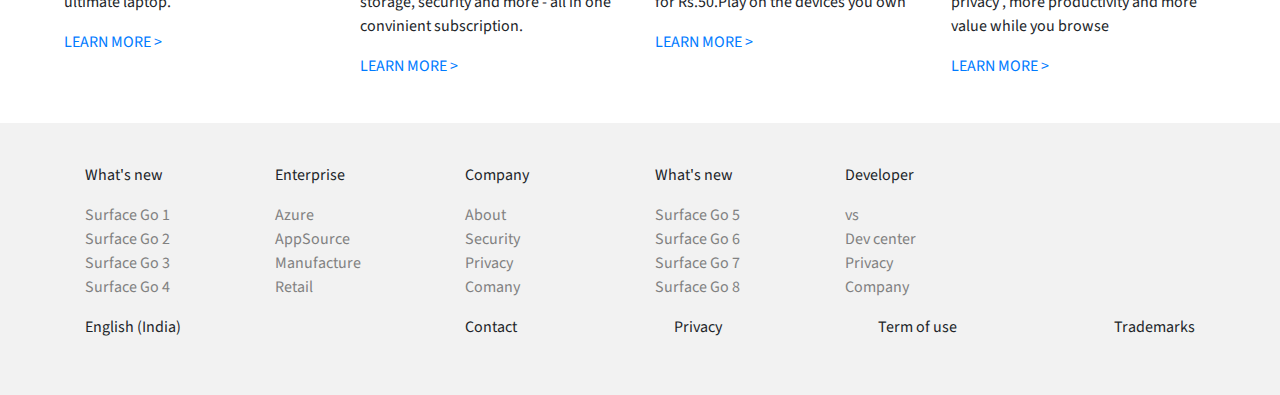
<file: Exp_4_website_bootstrap/office.html>
<!DOCTYPE html>
<html lang="en">
<head>
    <title>Office</title>
    <!-- Required meta tags -->
    <meta charset="utf-8" />
    <meta
      name="viewport"
      content="width=device-width, initial-scale=1, shrink-to-fit=no"
    />
    <link rel="stylesheet" type="text/css" href="style.css" />
    <!-- Bootstrap CSS -->
    <link
      rel="stylesheet"
      href="https://stackpath.bootstrapcdn.com/bootstrap/4.3.1/css/bootstrap.min.css"
      integrity="sha384-ggOyR0iXCbMQv3Xipma34MD+dH/1fQ784/j6cY/iJTQUOhcWr7x9JvoRxT2MZw1T"
      crossorigin="anonymous"
    />
    <link
      rel="stylesheet"
      href="https://cdnjs.cloudflare.com/ajax/libs/font-awesome/4.7.0/css/font-awesome.min.css"
      integrity="sha512-SfTiTlX6kk+qitfevl/7LibUOeJWlt9rbyDn92a1DqWOw9vWG2MFoays0sgObmWazO5BQPiFucnnEAjpAB+/Sw=="
      crossorigin="anonymous"
      referrerpolicy="no-referrer"
    />
    <link href="https://fonts.googleapis.com/css2?family=Source+Sans+Pro:ital,wght@0,300;0,400;0,600;0,700;1,400&display=swap" rel="stylesheet">  <body>
    
</head>
<body>
    <div class="bodystyle">
        <nav class="navbar navbar-expand-lg navbar-light ">
            <a class="navbar-brand" href="#">
              <img src="images/logo.jpg" alt="" class="logostyle" />
            </a>
            <button
              class="navbar-toggler"
              type="button"
              data-toggle="collapse"
              data-target="#navbarSupportedContent"
              aria-controls="navbarSupportedContent"
              aria-expanded="false"
              aria-label="Toggle navigation"
            >
              <span class="navbar-toggler-icon"></span>
            </button>
    
            <div class="collapse navbar-collapse" id="navbarSupportedContent">
              <ul class="navbar-nav mr-auto">
                <li class="nav-item active">
                  <a class="nav-link" href="index.html"
                    >Home <span class="sr-only">(current)</span></a
                  >
                </li>
                <li class="nav-item">
                  <a class="nav-link" href="#">Office</a>
                </li>
                <li class="nav-item">
                  <a class="nav-link" href="xbox.html">Xbox</a>
                </li>
                <li class="nav-item">
                  <a class="nav-link" href="surface.html">Surface</a>
                </li>
                <li class="nav-item">
                  <a class="nav-link" href="#">About</a>
                </li>
                <li class="nav-item">
                  <a class="nav-link" href="signin.html">SignIn</a>
                </li>
                <li class="nav-item dropdown">
                  <a
                    class="nav-link dropdown-toggle"
                    href="#"
                    id="navbarDropdown"
                    role="button"
                    data-toggle="dropdown"
                    aria-haspopup="true"
                    aria-expanded="false"
                  >
                    Resources
                  </a>
                  <div class="dropdown-menu" aria-labelledby="navbarDropdown">
                    <a class="dropdown-item" href="#">Training</a>
                    <a class="dropdown-item" href="#">Install & Setup</a>
                    <div class="dropdown-divider"></div>
                    <a class="dropdown-item" href="#">FAQ</a>
                  </div>
                </li>
              </ul>
              <form class="form-inline my-2 my-lg-0">
                <ul class="navbar-nav mr-auto">
                  <li class="nav-item active">
                    <a class="nav-link" href="#"
                      >All Microsoft <span class="sr-only">(current)</span></a
                    >
                  </li><li class="nav-item active">
                    <a class="nav-link" href="#"
                      ><i class="fa fa-shopping-cart"></i> <span class="sr-only">(current)</span></a
                    >
                  </li><li class="nav-item active">
                    <a class="nav-link" href="#"
                      ><i class="fa fa-search" aria-hidden="true"></i><span class="sr-only">(current)</span></a
                    >
                  </li>
                </ul>
              </form>
            </div>
          </nav>
          <div class="officeimg">
              <img src="images/offoice1.jpg" alt="">
          </div>
          <div class="content">
              <h1 class="text-center text-primary">If you’re looking for Office, you are in the right place</h1>
              <p class="text-center text-primary">Find the Right Plan for You</p>
              <div class="row text-center ">
                <div class="col-lg-4 col-md-4 col-sm-12">
                  <div>
                    <button type="button" class="btn btn-primary ">Home</button>
                  </div>
                  <div>
                    <button type="button" class="btn btn-primary ">Bussiness</button>
                  </div><div>
                    <button type="button" class="btn btn-primary ">Enterprise</button>
                </div>
                </div>
              </div>
          </div>
          <main>
            <div class="">
              <div class="row">
                <div class="col-lg-3 col-md-3 col-12">
                  <div class="card" >
                    <img class="card-img-top" src="images/cards/card1.jpg" alt="Card image" style="width:100%">
                    <div class="card-body">
                      <h4 class="card-title">For Home</h4>
                      <p class="card-text">Powerhouse performance in the ultimate laptop.</p>
                      <a href="#" class="">LEARN MORE > </a>
                    </div>
                  </div>
                </div>
                <div class="col-lg-3 col-md-3 col-12">
                  <div class="card" >
                    <img class="card-img-top" src="images/cards/card2.jpg" alt="Card image" style="width:100%">
                    <div class="card-body">
                      <h4 class="card-title">For Bussiness</h4>
                      <p class="card-text">Premium Office Apps, extra cloud storage, security and more - all in one convinient subscription.</p>
                      <a href="#" class="">LEARN MORE  > </a>
                    </div>
                  </div>
                </div><div class="col-lg-3 col-md-3 col-12">
                  <div class="card" >
                    <img class="card-img-top" src="images/cards/card3.jpg" alt="Card image" style="width:100%">
                    <div class="card-body">
                      <h4 class="card-title">For Enterprise</h4>
                      <p class="card-text">Get your First month of subscription for Rs.50.Play on the devices you own</p>
                      <a href="#" class="">LEARN MORE > </a>
                    </div>
                  </div>
                </div><div class="col-lg-3 col-md-3 col-12">
                  <div class="card" >
                    <img class="card-img-top" src="images/cards/card4.jpg" alt="Card image" style="width:100%">
                    <div class="card-body">
                      <h4 class="card-title">For Service</h4>
                      <p class="card-text">World class performance with more privacy , more productivity and more value while you browse</p>
                      <a href="#" class="">LEARN MORE > </a>
                    </div>
                  </div>
                </div>
              </div>
            </div>
          </main>
    </div>
    
    <footer >
        <div class="container">
        <div class="row">
          <div class="col-lg-2">
            <p>What's new</p>
            <ul>
              <li><a href="">Surface Go 1</a></li>
              <li><a href="">Surface Go 2</a></li>
              <li><a href="">Surface Go 3</a></li>
              <li><a href="">Surface Go 4</a></li>
            </ul>
          </div>
          <div class="col-lg-2">
            <p>Enterprise</p>
            <ul>
              <li><a href="">Azure</a></li>
              <li><a href="">AppSource</a></li>
              <li><a href="">Manufacture</a></li>
              <li><a href="">Retail</a></li>
            </ul>
          </div>
          <div class="col-lg-2">
            <p>Company</p>
            <ul>
              <li><a href="">About</a></li>
              <li><a href="">Security</a></li>
              <li><a href="">Privacy</a></li>
              <li><a href="">Comany</a></li>
            </ul>
          </div>
          <div class="col-lg-2">
            <p>What's new</p>
            <ul>
              <li><a href="">Surface Go 5</a></li>
              <li><a href="">Surface Go 6</a></li>
              <li><a href="">Surface Go 7</a></li>
              <li><a href="">Surface Go 8</a></li>
            </ul>
          </div><div class="col-lg-2">
            <p>Developer</p>
            <ul>
              <li><a href="">vs</a></li>
              <li><a href="">Dev center</a></li>
              <li><a href="">Privacy</a></li>
              <li><a href="">Company</a></li>
            </ul>
          </div>
        </div>
        <div class="row">
          <div class="col-lg-4">
            <p>English (India) </p>
          </div>
          <div class="col-lg-8 footerbtmcredit">
            <div>
              <p>Contact</p>
            </div>
            <div>
              <p>Privacy</p>
            </div><div>
              <p>Term of use</p>
            </div><div>
              <p>Trademarks</p>
            </div>
          </div>
        </div>
      </div>
      </footer>
      <!-- Optional JavaScript -->
    <!-- jQuery first, then Popper.js, then Bootstrap JS -->
    <script
    src="https://code.jquery.com/jquery-3.3.1.slim.min.js"
    integrity="sha384-q8i/X+965DzO0rT7abK41JStQIAqVgRVzpbzo5smXKp4YfRvH+8abtTE1Pi6jizo"
    crossorigin="anonymous"
  ></script>
  <script
    src="https://cdnjs.cloudflare.com/ajax/libs/popper.js/1.14.7/umd/popper.min.js"
    integrity="sha384-UO2eT0CpHqdSJQ6hJty5KVphtPhzWj9WO1clHTMGa3JDZwrnQq4sF86dIHNDz0W1"
    crossorigin="anonymous"
  ></script>
  <script
    src="https://stackpath.bootstrapcdn.com/bootstrap/4.3.1/js/bootstrap.min.js"
    integrity="sha384-JjSmVgyd0p3pXB1rRibZUAYoIIy6OrQ6VrjIEaFf/nJGzIxFDsf4x0xIM+B07jRM"
    crossorigin="anonymous"
  ></script>
</body>
</html>
</file>
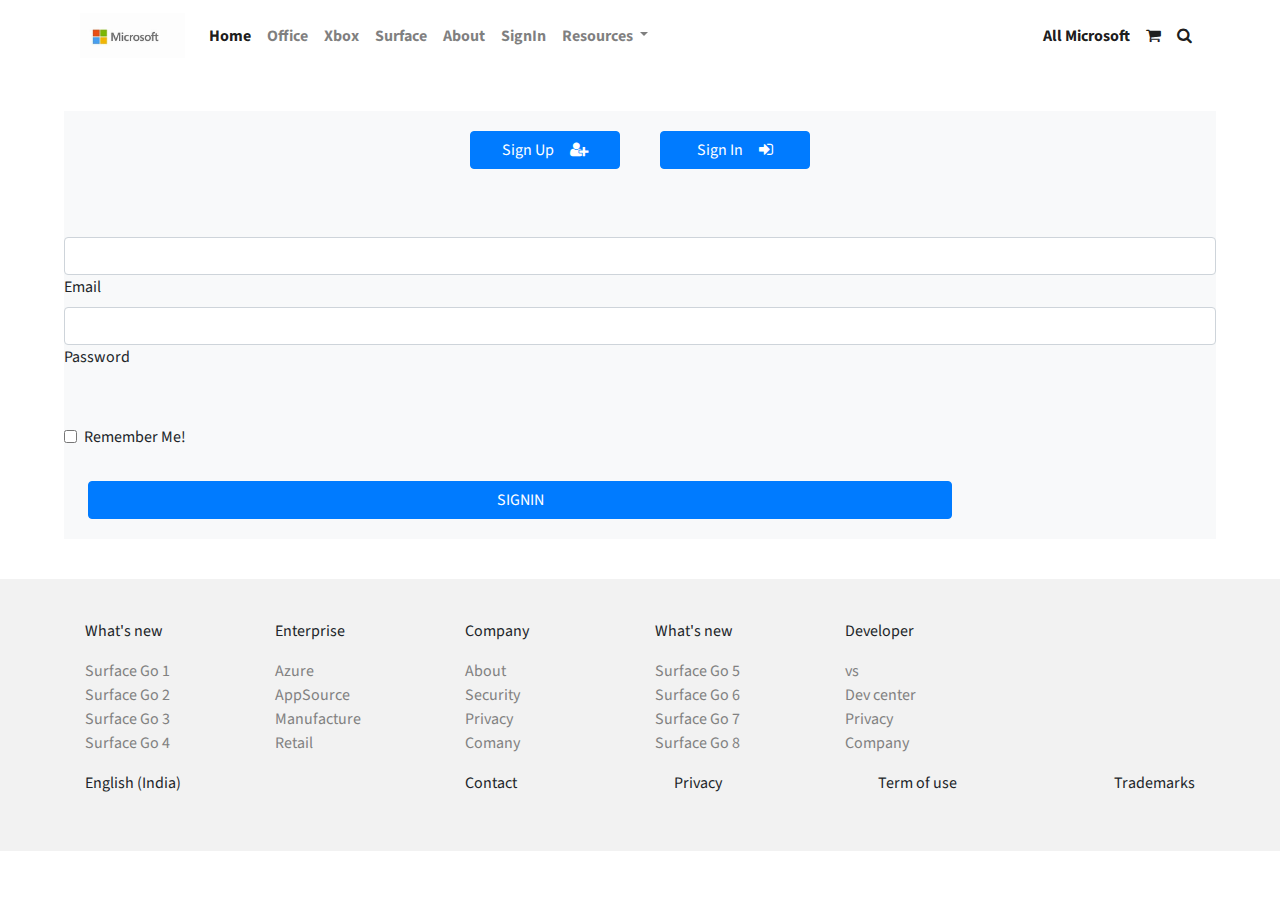
<file: Exp_4_website_bootstrap/signin.html>
<!DOCTYPE html>
<html lang="en">
<head>
    <title>SignIn</title>
    <!-- Required meta tags -->
    <meta charset="utf-8" />
    <meta
      name="viewport"
      content="width=device-width, initial-scale=1, shrink-to-fit=no"
    />
    <link rel="stylesheet" type="text/css" href="style.css" />
    <!-- Bootstrap CSS -->
    <link
      rel="stylesheet"
      href="https://stackpath.bootstrapcdn.com/bootstrap/4.3.1/css/bootstrap.min.css"
      integrity="sha384-ggOyR0iXCbMQv3Xipma34MD+dH/1fQ784/j6cY/iJTQUOhcWr7x9JvoRxT2MZw1T"
      crossorigin="anonymous"
    />
    <link
      rel="stylesheet"
      href="https://cdnjs.cloudflare.com/ajax/libs/font-awesome/4.7.0/css/font-awesome.min.css"
      integrity="sha512-SfTiTlX6kk+qitfevl/7LibUOeJWlt9rbyDn92a1DqWOw9vWG2MFoays0sgObmWazO5BQPiFucnnEAjpAB+/Sw=="
      crossorigin="anonymous"
      referrerpolicy="no-referrer"
    />
    <link href="https://fonts.googleapis.com/css2?family=Source+Sans+Pro:ital,wght@0,300;0,400;0,600;0,700;1,400&display=swap" rel="stylesheet">  <body>
    
</head>
<body>
    <div class="bodystyle">
        <nav class="navbar navbar-expand-lg navbar-light ">
            <a class="navbar-brand" href="#">
              <img src="images/logo.jpg" alt="" class="logostyle" />
            </a>
            <button
              class="navbar-toggler"
              type="button"
              data-toggle="collapse"
              data-target="#navbarSupportedContent"
              aria-controls="navbarSupportedContent"
              aria-expanded="false"
              aria-label="Toggle navigation"
            >
              <span class="navbar-toggler-icon"></span>
            </button>
    
            <div class="collapse navbar-collapse" id="navbarSupportedContent">
              <ul class="navbar-nav mr-auto">
                <li class="nav-item active">
                  <a class="nav-link" href="index.html"
                    >Home <span class="sr-only">(current)</span></a
                  >
                </li>
                <li class="nav-item">
                  <a class="nav-link" href="office.html">Office</a>
                </li>
                <li class="nav-item">
                  <a class="nav-link" href="xbox.html">Xbox</a>
                </li>
                <li class="nav-item">
                  <a class="nav-link" href="surface.html">Surface</a>
                </li>
                <li class="nav-item">
                  <a class="nav-link" href="#">About</a>
                </li>
                <li class="nav-item">
                  <a class="nav-link" href="#">SignIn</a>
                </li>
                <li class="nav-item dropdown">
                  <a
                    class="nav-link dropdown-toggle"
                    href="#"
                    id="navbarDropdown"
                    role="button"
                    data-toggle="dropdown"
                    aria-haspopup="true"
                    aria-expanded="false"
                  >
                    Resources
                  </a>
                  <div class="dropdown-menu" aria-labelledby="navbarDropdown">
                    <a class="dropdown-item" href="#">Training</a>
                    <a class="dropdown-item" href="#">Install & Setup</a>
                    <div class="dropdown-divider"></div>
                    <a class="dropdown-item" href="#">FAQ</a>
                  </div>
                </li>
              </ul>
              <form class="form-inline my-2 my-lg-0">
                <ul class="navbar-nav mr-auto">
                  <li class="nav-item active">
                    <a class="nav-link" href="#"
                      >All Microsoft <span class="sr-only">(current)</span></a
                    >
                  </li><li class="nav-item active">
                    <a class="nav-link" href="#"
                      ><i class="fa fa-shopping-cart"></i> <span class="sr-only">(current)</span></a
                    >
                  </li><li class="nav-item active">
                    <a class="nav-link" href="#"
                      ><i class="fa fa-search" aria-hidden="true"></i><span class="sr-only">(current)</span></a
                    >
                  </li>
                </ul>
              </form>
            </div>
          </nav>
          <main class="bg-light">
              <div class="d-flex justify-content-center">
                  <div class="text-center">
                      <a href="" class="btn btn-primary" data-toggle="modal" data-target="#signupPage">Sign Up<i class="fa fa-user-plus ml-3"></i></a>
                  </div>
                  <div class="text-center">
                      <a href="" class="btn btn-primary" data-toggle="modal" data-target="#signinPage">Sign In<i class="fa fa-sign-in ml-3"></i></a>
                  </div>
              </div>
              <div class="login">
                <form action="from-control">
                  <div class="md-form mt-5">
                    <input type="text" class="form-control" id="text" name="text">
                    <label for="text">Email</label>
                  </div>
                  <div class="md-form">
                    <input type="password" class="form-control" id="pswd" name="pswd">
                    <label for="pswd">Password</label>
                  </div>
                  <div class="form-check mt-5">
                    <input type="checkbox" class="form-check-input" id="check" name="check">
                    <label for="check"class="">Remember Me!</label>
                  </div>
                  <button type="button" class="btn btn-primary btn-md w-75  mt-4 mx-4">SignIn</button>
                </form>
              </div>
          </main>
    </div>
    
    <footer >
        <div class="container">
        <div class="row">
          <div class="col-lg-2">
            <p>What's new</p>
            <ul>
              <li><a href="">Surface Go 1</a></li>
              <li><a href="">Surface Go 2</a></li>
              <li><a href="">Surface Go 3</a></li>
              <li><a href="">Surface Go 4</a></li>
            </ul>
          </div>
          <div class="col-lg-2">
            <p>Enterprise</p>
            <ul>
              <li><a href="">Azure</a></li>
              <li><a href="">AppSource</a></li>
              <li><a href="">Manufacture</a></li>
              <li><a href="">Retail</a></li>
            </ul>
          </div>
          <div class="col-lg-2">
            <p>Company</p>
            <ul>
              <li><a href="">About</a></li>
              <li><a href="">Security</a></li>
              <li><a href="">Privacy</a></li>
              <li><a href="">Comany</a></li>
            </ul>
          </div>
          <div class="col-lg-2">
            <p>What's new</p>
            <ul>
              <li><a href="">Surface Go 5</a></li>
              <li><a href="">Surface Go 6</a></li>
              <li><a href="">Surface Go 7</a></li>
              <li><a href="">Surface Go 8</a></li>
            </ul>
          </div><div class="col-lg-2">
            <p>Developer</p>
            <ul>
              <li><a href="">vs</a></li>
              <li><a href="">Dev center</a></li>
              <li><a href="">Privacy</a></li>
              <li><a href="">Company</a></li>
            </ul>
          </div>
        </div>
        <div class="row">
          <div class="col-lg-4">
            <p>English (India) </p>
          </div>
          <div class="col-lg-8 footerbtmcredit">
            <div>
              <p>Contact</p>
            </div>
            <div>
              <p>Privacy</p>
            </div><div>
              <p>Term of use</p>
            </div><div>
              <p>Trademarks</p>
            </div>
          </div>
        </div>
      </div>
      </footer>
      <!-- Optional JavaScript -->
    <!-- jQuery first, then Popper.js, then Bootstrap JS -->
    <script
    src="https://code.jquery.com/jquery-3.3.1.slim.min.js"
    integrity="sha384-q8i/X+965DzO0rT7abK41JStQIAqVgRVzpbzo5smXKp4YfRvH+8abtTE1Pi6jizo"
    crossorigin="anonymous"
  ></script>
  <script
    src="https://cdnjs.cloudflare.com/ajax/libs/popper.js/1.14.7/umd/popper.min.js"
    integrity="sha384-UO2eT0CpHqdSJQ6hJty5KVphtPhzWj9WO1clHTMGa3JDZwrnQq4sF86dIHNDz0W1"
    crossorigin="anonymous"
  ></script>
  <script
    src="https://stackpath.bootstrapcdn.com/bootstrap/4.3.1/js/bootstrap.min.js"
    integrity="sha384-JjSmVgyd0p3pXB1rRibZUAYoIIy6OrQ6VrjIEaFf/nJGzIxFDsf4x0xIM+B07jRM"
    crossorigin="anonymous"
  ></script>
</body>
</html>
</file>
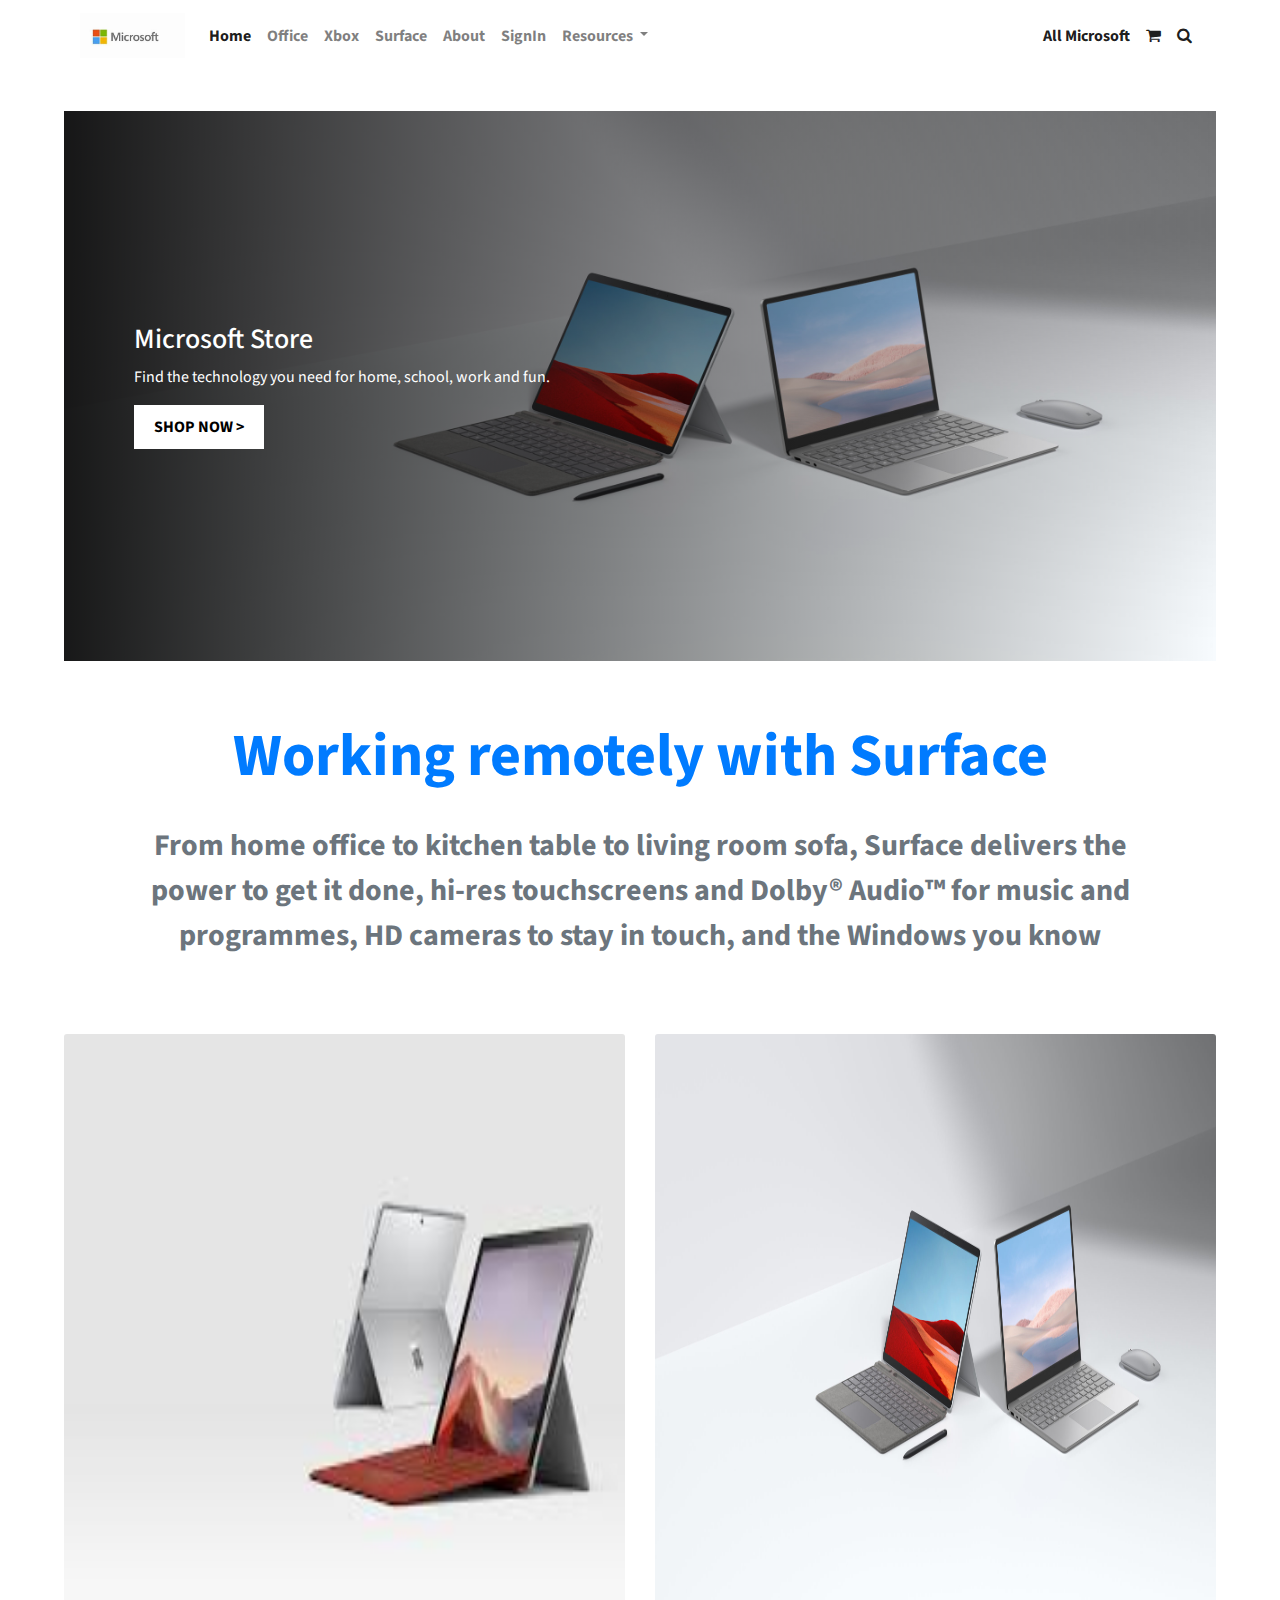
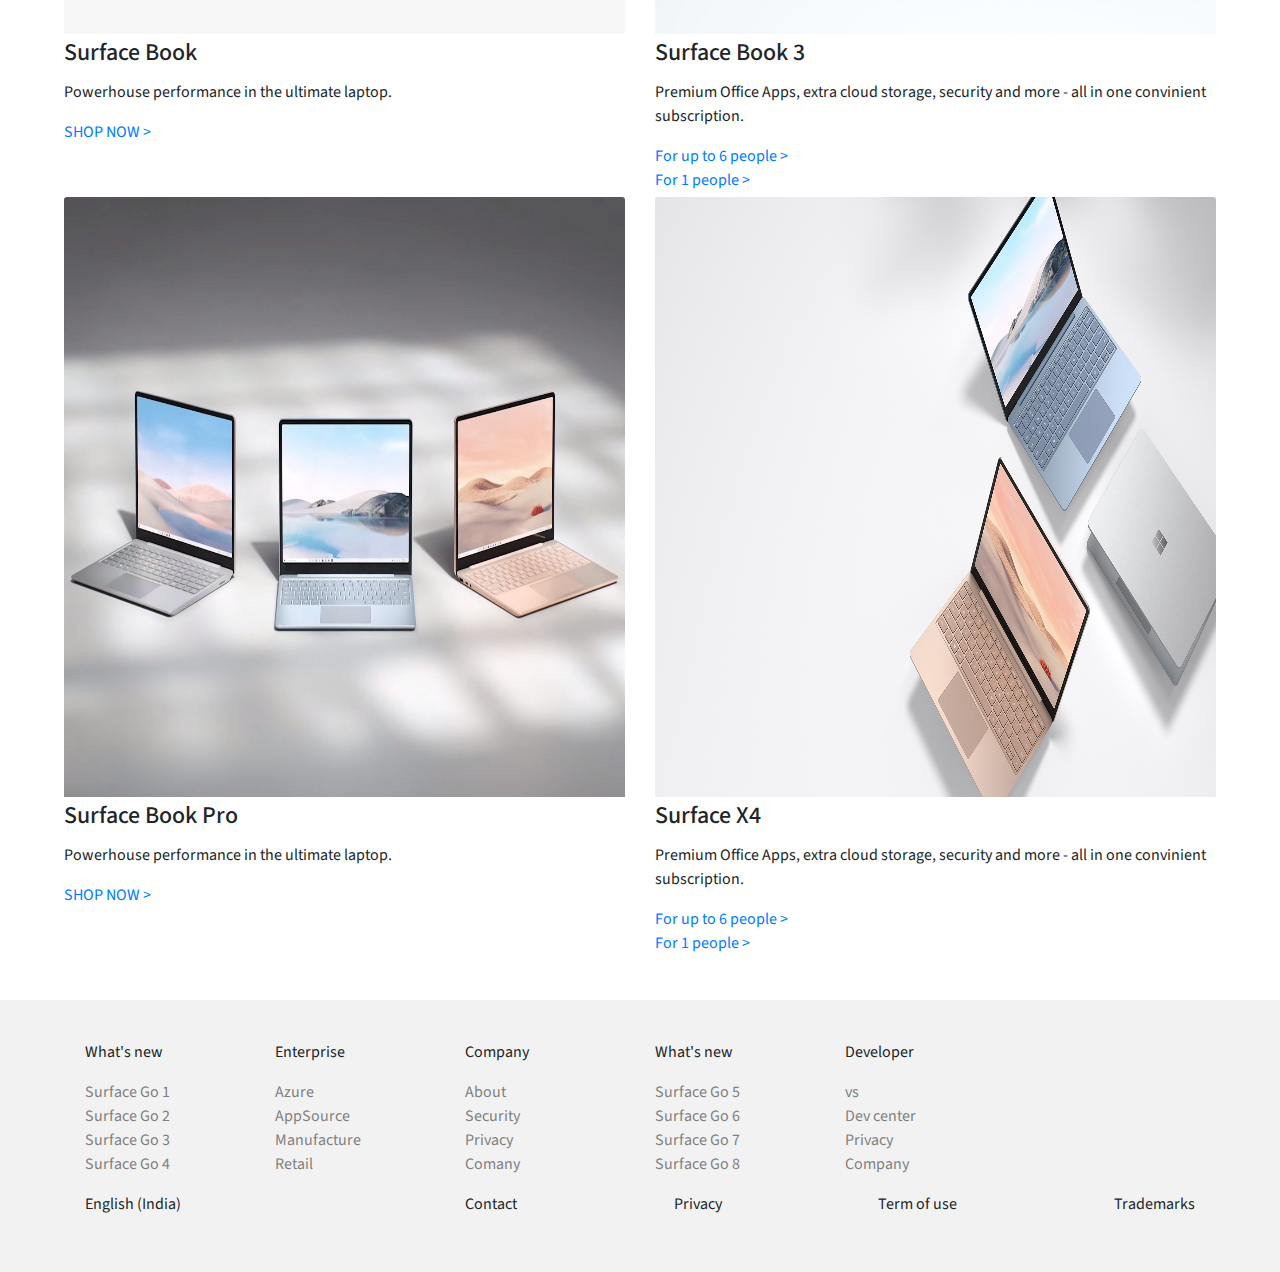
<file: Exp_4_website_bootstrap/surface.html>
<!DOCTYPE html>
<html lang="en">
<head>
    <title>Surface</title>
    <!-- Required meta tags -->
    <meta charset="utf-8" />
    <meta
      name="viewport"
      content="width=device-width, initial-scale=1, shrink-to-fit=no"
    />
    <link rel="stylesheet" type="text/css" href="style.css" />
    <!-- Bootstrap CSS -->
    <link
      rel="stylesheet"
      href="https://stackpath.bootstrapcdn.com/bootstrap/4.3.1/css/bootstrap.min.css"
      integrity="sha384-ggOyR0iXCbMQv3Xipma34MD+dH/1fQ784/j6cY/iJTQUOhcWr7x9JvoRxT2MZw1T"
      crossorigin="anonymous"
    />
    <link
      rel="stylesheet"
      href="https://cdnjs.cloudflare.com/ajax/libs/font-awesome/4.7.0/css/font-awesome.min.css"
      integrity="sha512-SfTiTlX6kk+qitfevl/7LibUOeJWlt9rbyDn92a1DqWOw9vWG2MFoays0sgObmWazO5BQPiFucnnEAjpAB+/Sw=="
      crossorigin="anonymous"
      referrerpolicy="no-referrer"
    />
    <link href="https://fonts.googleapis.com/css2?family=Source+Sans+Pro:ital,wght@0,300;0,400;0,600;0,700;1,400&display=swap" rel="stylesheet">  <body>
    
</head>
<body>
    <div class="bodystyle">
        <nav class="navbar navbar-expand-lg navbar-light ">
            <a class="navbar-brand" href="#">
              <img src="images/logo.jpg" alt="" class="logostyle" />
            </a>
            <button
              class="navbar-toggler"
              type="button"
              data-toggle="collapse"
              data-target="#navbarSupportedContent"
              aria-controls="navbarSupportedContent"
              aria-expanded="false"
              aria-label="Toggle navigation"
            >
              <span class="navbar-toggler-icon"></span>
            </button>
    
            <div class="collapse navbar-collapse" id="navbarSupportedContent">
              <ul class="navbar-nav mr-auto">
                <li class="nav-item active">
                  <a class="nav-link" href="index.html"
                    >Home <span class="sr-only">(current)</span></a
                  >
                </li>
                <li class="nav-item">
                  <a class="nav-link" href="office.html">Office</a>
                </li>
                <li class="nav-item">
                  <a class="nav-link" href="xbox.html">Xbox</a>
                </li>
                <li class="nav-item">
                  <a class="nav-link" href="#">Surface</a>
                </li>
                <li class="nav-item">
                  <a class="nav-link" href="#">About</a>
                </li>
                <li class="nav-item">
                  <a class="nav-link" href="signin.html">SignIn</a>
                </li>
                <li class="nav-item dropdown">
                  <a
                    class="nav-link dropdown-toggle"
                    href="#"
                    id="navbarDropdown"
                    role="button"
                    data-toggle="dropdown"
                    aria-haspopup="true"
                    aria-expanded="false"
                  >
                    Resources
                  </a>
                  <div class="dropdown-menu" aria-labelledby="navbarDropdown">
                    <a class="dropdown-item" href="#">Training</a>
                    <a class="dropdown-item" href="#">Install & Setup</a>
                    <div class="dropdown-divider"></div>
                    <a class="dropdown-item" href="#">FAQ</a>
                  </div>
                </li>
              </ul>
              <form class="form-inline my-2 my-lg-0">
                <ul class="navbar-nav mr-auto">
                  <li class="nav-item active">
                    <a class="nav-link" href="#"
                      >All Microsoft <span class="sr-only">(current)</span></a
                    >
                  </li><li class="nav-item active">
                    <a class="nav-link" href="#"
                      ><i class="fa fa-shopping-cart"></i> <span class="sr-only">(current)</span></a
                    >
                  </li><li class="nav-item active">
                    <a class="nav-link" href="#"
                      ><i class="fa fa-search" aria-hidden="true"></i><span class="sr-only">(current)</span></a
                    >
                  </li>
                </ul>
              </form>
            </div>
          </nav>
          <main>
            <section class="msstyle-surface">
                <div class="mstore">
                  <h3> Microsoft Store</h3>
                  <p>Find the technology you need for home, school, work and fun.</p>
                  <button>SHOP NOW > </button>
                </div>
              </section>
              <div class="content">
                  <h1 class="text-center text-primary">Working remotely with Surface</h1>
                <p class="text-center text-secondary">From home office to kitchen table to living room sofa, Surface delivers the power to get it done, hi-res touchscreens and Dolby® Audio™ for music and programmes, HD cameras to stay in touch, and the Windows you know</p>
              </div>
              <div class="row">
                <div class="col-lg-6 col-md-6 col-12">
                  <div class="card" >
                    <img class="card-img-top" src="images/cards/card1.jpg" alt="Card image" style="width:100%;height: 600px;">
                    <div class="card-body">
                      <h4 class="card-title">Surface Book</h4>
                      <p class="card-text">Powerhouse performance in the ultimate laptop.</p>
                      <a href="#" class="">SHOP NOW > </a>
                    </div>
                  </div>
                </div>
                <div class="col-lg-6 col-md-6 col-12">
                  <div class="card" >
                    <img class="card-img-top" src="images/slide3.jpg" alt="Card image" style="width:100%;height: 600px;">
                    <div class="card-body">
                      <h4 class="card-title">Surface Book 3</h4>
                      <p class="card-text">Premium Office Apps, extra cloud storage, security and more - all in one convinient subscription.</p>
                      <a href="#" class="">For up to 6 people  > </a><br>
                      <a href="#" class="">For 1 people  > </a>
                    </div>
                  </div>
                </div>
              </div>
              <div class="row">
                <div class="col-lg-6 col-md-6 col-12">
                  <div class="card" >
                    <img class="card-img-top" src="images/slide2.jpg" alt="Card image" style="width:100%;height: 600px;">
                    <div class="card-body">
                      <h4 class="card-title">Surface Book Pro</h4>
                      <p class="card-text">Powerhouse performance in the ultimate laptop.</p>
                      <a href="#" class="">SHOP NOW > </a>
                    </div>
                  </div>
                </div>
                <div class="col-lg-6 col-md-6 col-12">
                  <div class="card" >
                    <img class="card-img-top" src="images/slide1.jpg" alt="Card image" style="width:100%;height: 600px;">
                    <div class="card-body">
                      <h4 class="card-title">Surface X4</h4>
                      <p class="card-text">Premium Office Apps, extra cloud storage, security and more - all in one convinient subscription.</p>
                      <a href="#" class="">For up to 6 people  > </a><br>
                      <a href="#" class="">For 1 people  > </a>
                    </div>
                  </div>
                </div>
              </div>
          </main>
    </div>
    
    <footer >
        <div class="container">
        <div class="row">
          <div class="col-lg-2">
            <p>What's new</p>
            <ul>
              <li><a href="">Surface Go 1</a></li>
              <li><a href="">Surface Go 2</a></li>
              <li><a href="">Surface Go 3</a></li>
              <li><a href="">Surface Go 4</a></li>
            </ul>
          </div>
          <div class="col-lg-2">
            <p>Enterprise</p>
            <ul>
              <li><a href="">Azure</a></li>
              <li><a href="">AppSource</a></li>
              <li><a href="">Manufacture</a></li>
              <li><a href="">Retail</a></li>
            </ul>
          </div>
          <div class="col-lg-2">
            <p>Company</p>
            <ul>
              <li><a href="">About</a></li>
              <li><a href="">Security</a></li>
              <li><a href="">Privacy</a></li>
              <li><a href="">Comany</a></li>
            </ul>
          </div>
          <div class="col-lg-2">
            <p>What's new</p>
            <ul>
              <li><a href="">Surface Go 5</a></li>
              <li><a href="">Surface Go 6</a></li>
              <li><a href="">Surface Go 7</a></li>
              <li><a href="">Surface Go 8</a></li>
            </ul>
          </div><div class="col-lg-2">
            <p>Developer</p>
            <ul>
              <li><a href="">vs</a></li>
              <li><a href="">Dev center</a></li>
              <li><a href="">Privacy</a></li>
              <li><a href="">Company</a></li>
            </ul>
          </div>
        </div>
        <div class="row">
          <div class="col-lg-4">
            <p>English (India) </p>
          </div>
          <div class="col-lg-8 footerbtmcredit">
            <div>
              <p>Contact</p>
            </div>
            <div>
              <p>Privacy</p>
            </div><div>
              <p>Term of use</p>
            </div><div>
              <p>Trademarks</p>
            </div>
          </div>
        </div>
      </div>
      </footer>
      <!-- Optional JavaScript -->
    <!-- jQuery first, then Popper.js, then Bootstrap JS -->
    <script
    src="https://code.jquery.com/jquery-3.3.1.slim.min.js"
    integrity="sha384-q8i/X+965DzO0rT7abK41JStQIAqVgRVzpbzo5smXKp4YfRvH+8abtTE1Pi6jizo"
    crossorigin="anonymous"
  ></script>
  <script
    src="https://cdnjs.cloudflare.com/ajax/libs/popper.js/1.14.7/umd/popper.min.js"
    integrity="sha384-UO2eT0CpHqdSJQ6hJty5KVphtPhzWj9WO1clHTMGa3JDZwrnQq4sF86dIHNDz0W1"
    crossorigin="anonymous"
  ></script>
  <script
    src="https://stackpath.bootstrapcdn.com/bootstrap/4.3.1/js/bootstrap.min.js"
    integrity="sha384-JjSmVgyd0p3pXB1rRibZUAYoIIy6OrQ6VrjIEaFf/nJGzIxFDsf4x0xIM+B07jRM"
    crossorigin="anonymous"
  ></script>
</body>
</html>
</file>
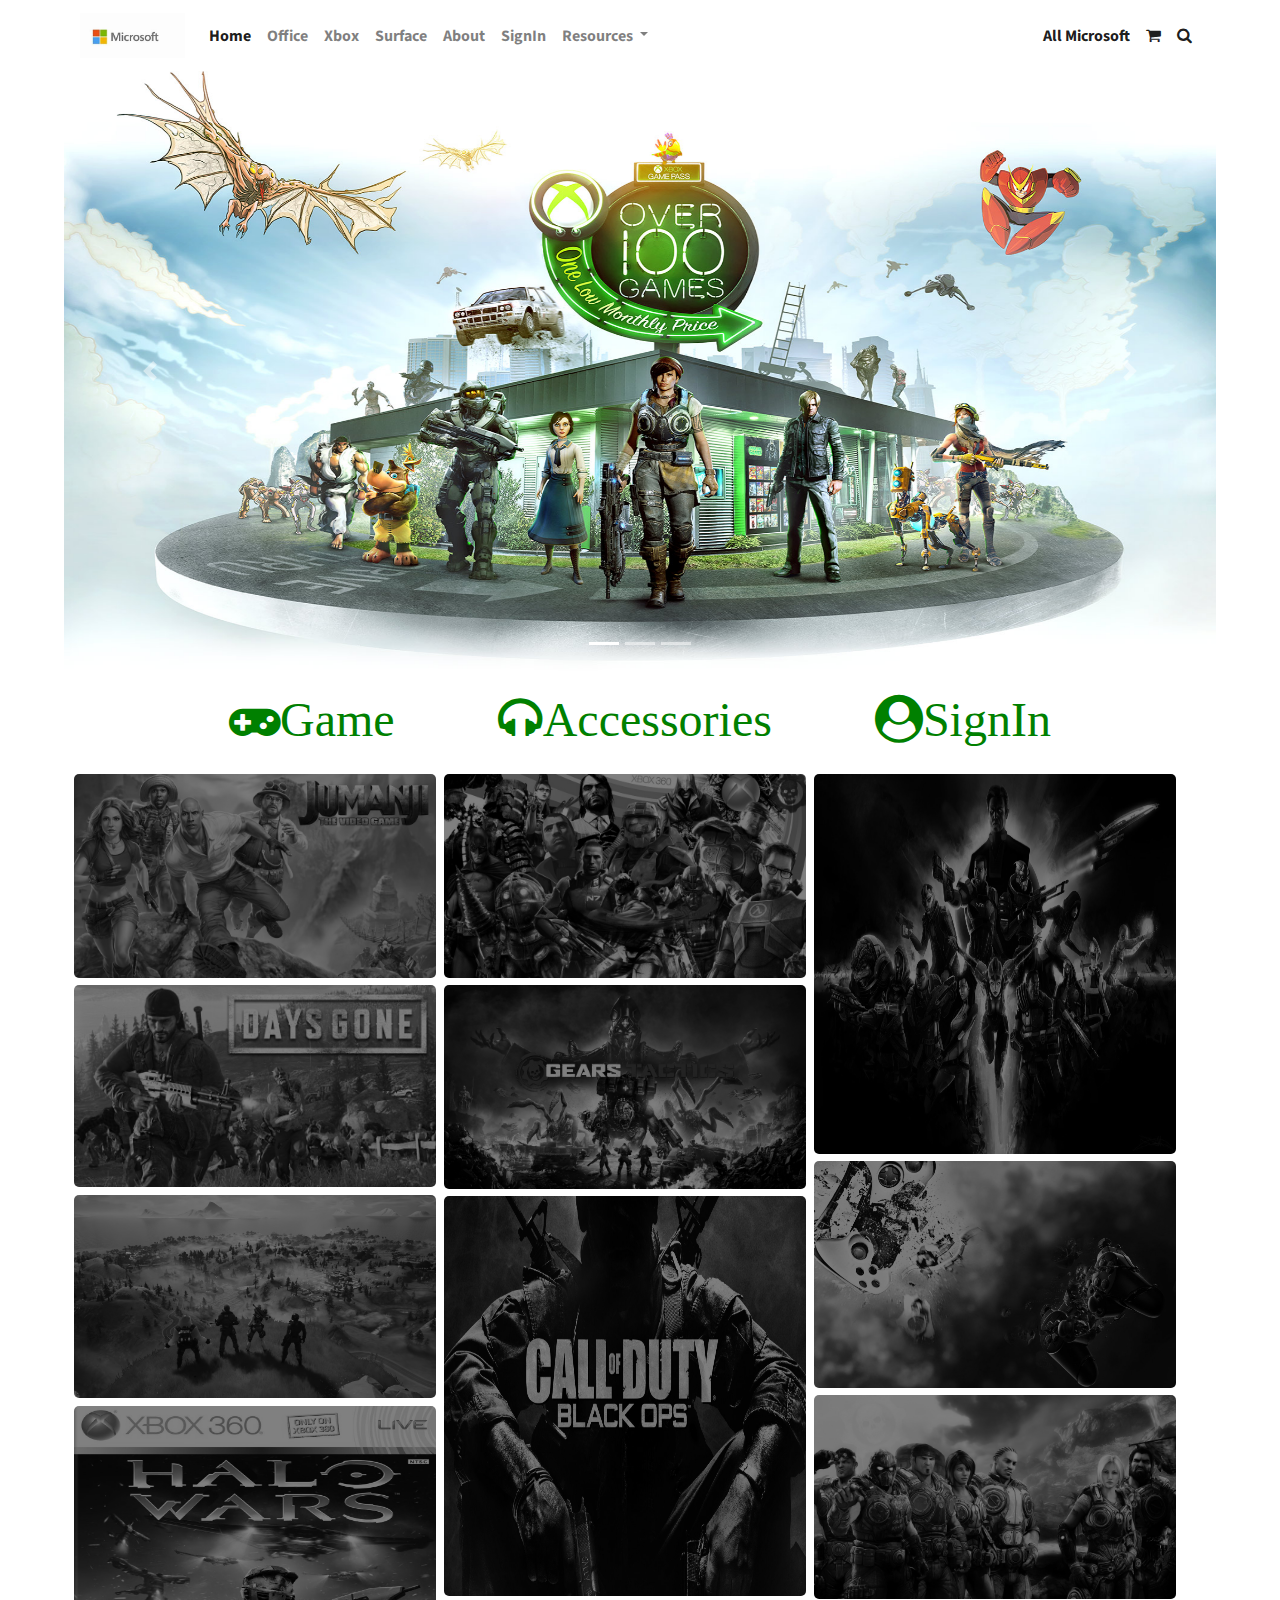
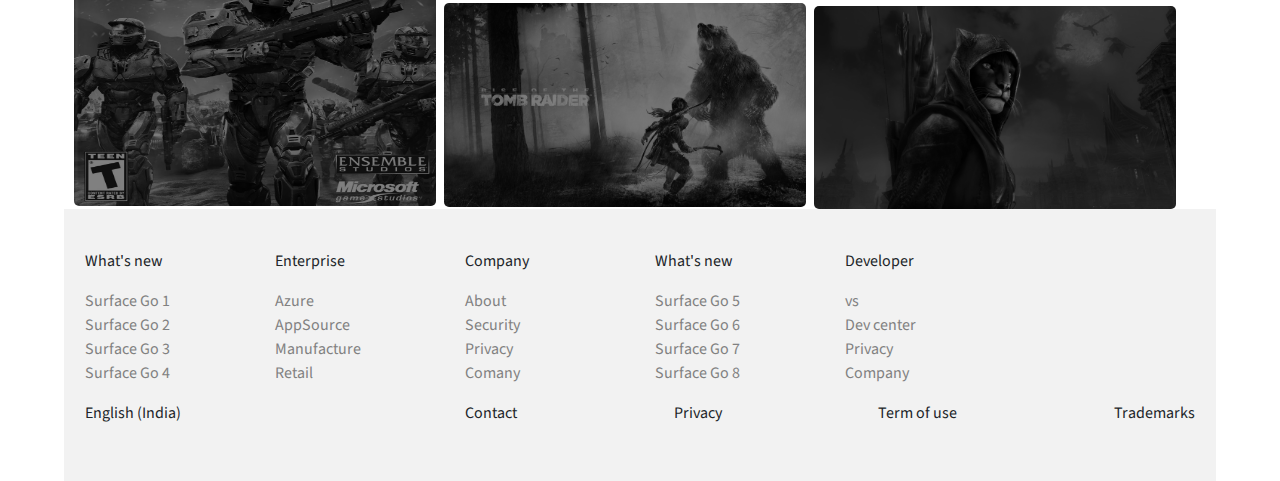
<file: Exp_4_website_bootstrap/xbox.html>
<!DOCTYPE html>
<html lang="en">
<head>
    <title>XBox</title>
    <!-- Required meta tags -->
    <meta charset="utf-8" />
    <meta
      name="viewport"
      content="width=device-width, initial-scale=1, shrink-to-fit=no"
    />
    <link rel="stylesheet" type="text/css" href="style.css" />
    <!-- Bootstrap CSS -->
    <link
      rel="stylesheet"
      href="https://stackpath.bootstrapcdn.com/bootstrap/4.3.1/css/bootstrap.min.css"
      integrity="sha384-ggOyR0iXCbMQv3Xipma34MD+dH/1fQ784/j6cY/iJTQUOhcWr7x9JvoRxT2MZw1T"
      crossorigin="anonymous"
    />
    <link
      rel="stylesheet"
      href="https://cdnjs.cloudflare.com/ajax/libs/font-awesome/4.7.0/css/font-awesome.min.css"
      integrity="sha512-SfTiTlX6kk+qitfevl/7LibUOeJWlt9rbyDn92a1DqWOw9vWG2MFoays0sgObmWazO5BQPiFucnnEAjpAB+/Sw=="
      crossorigin="anonymous"
      referrerpolicy="no-referrer"
    />
    <link href="https://fonts.googleapis.com/css2?family=Source+Sans+Pro:ital,wght@0,300;0,400;0,600;0,700;1,400&display=swap" rel="stylesheet">  <body>
    
</head>
<body>
    <div class="bodystyle">
        <nav class="navbar navbar-expand-lg navbar-light ">
            <a class="navbar-brand" href="#">
              <img src="images/logo.jpg" alt="" class="logostyle" />
            </a>
            <button
              class="navbar-toggler"
              type="button"
              data-toggle="collapse"
              data-target="#navbarSupportedContent"
              aria-controls="navbarSupportedContent"
              aria-expanded="false"
              aria-label="Toggle navigation"
            >
              <span class="navbar-toggler-icon"></span>
            </button>
    
            <div class="collapse navbar-collapse" id="navbarSupportedContent">
              <ul class="navbar-nav mr-auto">
                <li class="nav-item active">
                  <a class="nav-link" href="index.html"
                    >Home <span class="sr-only">(current)</span></a
                  >
                </li>
                <li class="nav-item">
                  <a class="nav-link" href="office.html">Office</a>
                </li>
                <li class="nav-item">
                  <a class="nav-link" href="#">Xbox</a>
                </li>
                <li class="nav-item">
                  <a class="nav-link" href="surface.html">Surface</a>
                </li>
                <li class="nav-item">
                  <a class="nav-link" href="#">About</a>
                </li>
                <li class="nav-item">
                  <a class="nav-link" href="signin.html">SignIn</a>
                </li>
                <li class="nav-item dropdown">
                  <a
                    class="nav-link dropdown-toggle"
                    href="#"
                    id="navbarDropdown"
                    role="button"
                    data-toggle="dropdown"
                    aria-haspopup="true"
                    aria-expanded="false"
                  >
                    Resources
                  </a>
                  <div class="dropdown-menu" aria-labelledby="navbarDropdown">
                    <a class="dropdown-item" href="#">Training</a>
                    <a class="dropdown-item" href="#">Install & Setup</a>
                    <div class="dropdown-divider"></div>
                    <a class="dropdown-item" href="#">FAQ</a>
                  </div>
                </li>
              </ul>
              <form class="form-inline my-2 my-lg-0">
                <ul class="navbar-nav mr-auto">
                  <li class="nav-item active">
                    <a class="nav-link" href="#"
                      >All Microsoft <span class="sr-only">(current)</span></a
                    >
                  </li><li class="nav-item active">
                    <a class="nav-link" href="#"
                      ><i class="fa fa-shopping-cart"></i> <span class="sr-only">(current)</span></a
                    >
                  </li><li class="nav-item active">
                    <a class="nav-link" href="#"
                      ><i class="fa fa-search" aria-hidden="true"></i><span class="sr-only">(current)</span></a
                    >
                  </li>
                </ul>
              </form>
            </div>
          </nav>
          <div id="demo" class="carousel slide" data-ride="carousel">
            <ul class="carousel-indicators">
              <li data-target="#demo" data-slide-to="0" class="active"></li>
              <li data-target="#demo" data-slide-to="1"></li>
              <li data-target="#demo" data-slide-to="2"></li>
            </ul>
            <div class="carousel-inner">
              <div class="carousel-item active">
                <img src="images/caro2.jpg" alt="card1" >  
              </div>
              <div class="carousel-item">
                <img src="images/grid/grid5.jpg" alt="Card2" >  
              </div>
              <div class="carousel-item">
                <img src="images/grid/grid8.jpg" alt="">   
              </div>
            </div>
            <a class="carousel-control-prev" href="#demo" data-slide="prev">
              <span class="carousel-control-prev-icon"></span>
            </a>
            <a class="carousel-control-next" href="#demo" data-slide="next">
              <span class="carousel-control-next-icon"></span>
            </a>
          </div>
          <div class="container">
              <div class="row py-4 d-flex align-items-center">
                  <div class="col-md-12 text-center">
                    <a href="#"><i class="fa fa-gamepad fa-3x" aria-hidden="true">Game</i></a>
                    <a href="#"><i class="fa fa-headphones fa-3x" aria-hidden="true">Accessories</i></a>
                    <a href="#"><i class="fa fa-user-circle fa-3x" aria-hidden="true">SignIn</i></a>
                  </div>
              </div>
          </div>
          <div class="container" id="grids">
              <div class="row">
                  <div class="column">
                    <img src="images/grid/grid1.jpg" alt="">
                    <img src="images/grid/grid2.jpg" alt="">
                    <img src="images/grid/grid3.jpg" alt="">
                    <img src="images/grid/grid4.jpg" style="height:400px;" alt="">
                      </div>
                <div class="column">
                    <img src="images/grid/grid5.jpg" alt="">
                    <img src="images/grid/grig6.png" alt="">
                    <img src="images/grid/grid7.jpg" style="height:400px;" alt="">
                    <img src="images/grid/grid8.jpg" alt="">
                </div>
                <div class="column">
                   
                    <img src="images/grid/grid9.jpg" style="height: 380px;" alt="">
                    <img src="images/grid/grid10.jpg" alt="">
                    <img src="images/grid/grid11.jpg" alt="">
                   <img src="images/grid/grid12.jpg" alt="">
                    
                </div>
              </div>
          </div>

    <footer >
        <div class="container">
        <div class="row">
          <div class="col-lg-2">
            <p>What's new</p>
            <ul>
              <li><a href="">Surface Go 1</a></li>
              <li><a href="">Surface Go 2</a></li>
              <li><a href="">Surface Go 3</a></li>
              <li><a href="">Surface Go 4</a></li>
            </ul>
          </div>
          <div class="col-lg-2">
            <p>Enterprise</p>
            <ul>
              <li><a href="">Azure</a></li>
              <li><a href="">AppSource</a></li>
              <li><a href="">Manufacture</a></li>
              <li><a href="">Retail</a></li>
            </ul>
          </div>
          <div class="col-lg-2">
            <p>Company</p>
            <ul>
              <li><a href="">About</a></li>
              <li><a href="">Security</a></li>
              <li><a href="">Privacy</a></li>
              <li><a href="">Comany</a></li>
            </ul>
          </div>
          <div class="col-lg-2">
            <p>What's new</p>
            <ul>
              <li><a href="">Surface Go 5</a></li>
              <li><a href="">Surface Go 6</a></li>
              <li><a href="">Surface Go 7</a></li>
              <li><a href="">Surface Go 8</a></li>
            </ul>
          </div><div class="col-lg-2">
            <p>Developer</p>
            <ul>
              <li><a href="">vs</a></li>
              <li><a href="">Dev center</a></li>
              <li><a href="">Privacy</a></li>
              <li><a href="">Company</a></li>
            </ul>
          </div>
        </div>
        <div class="row">
          <div class="col-lg-4">
            <p>English (India) </p>
          </div>
          <div class="col-lg-8 footerbtmcredit">
            <div>
              <p>Contact</p>
            </div>
            <div>
              <p>Privacy</p>
            </div><div>
              <p>Term of use</p>
            </div><div>
              <p>Trademarks</p>
            </div>
          </div>
        </div>
      </div>
      </footer>
      <!-- Optional JavaScript -->
    <!-- jQuery first, then Popper.js, then Bootstrap JS -->
    <script
    src="https://code.jquery.com/jquery-3.3.1.slim.min.js"
    integrity="sha384-q8i/X+965DzO0rT7abK41JStQIAqVgRVzpbzo5smXKp4YfRvH+8abtTE1Pi6jizo"
    crossorigin="anonymous"
  ></script>
  <script
    src="https://cdnjs.cloudflare.com/ajax/libs/popper.js/1.14.7/umd/popper.min.js"
    integrity="sha384-UO2eT0CpHqdSJQ6hJty5KVphtPhzWj9WO1clHTMGa3JDZwrnQq4sF86dIHNDz0W1"
    crossorigin="anonymous"
  ></script>
  <script
    src="https://stackpath.bootstrapcdn.com/bootstrap/4.3.1/js/bootstrap.min.js"
    integrity="sha384-JjSmVgyd0p3pXB1rRibZUAYoIIy6OrQ6VrjIEaFf/nJGzIxFDsf4x0xIM+B07jRM"
    crossorigin="anonymous"
  ></script>
</body>
</html>
</file>
<file: Exp_2_FormCreation/style.css>
* {
  font-family: "Trebuchet MS", "Lucida Sans Unicode", "Lucida Grande",
    "Lucida Sans", Arial, sans-serif;
}
label {
  font-weight: bolder;
  text-transform: uppercase;
  color: burlywood;
}
body {
  background: hsl(335, 68%, 12%);
}
h1 {
  color: burlywood;
  text-transform: uppercase;
  padding: 50px 20px;
  margin: 8px 0;
}

input,textarea {
  padding: 12px 20px;
  margin: 8px 0;
}

textarea,
input[type="date"],
input[type="submit"],
input[type="reset"] {
  color: rgb(13, 14, 13);
  background: antiquewhite;
}

td {
  color: rgb(0, 209, 122);
}
</file>
<file: Exp_4_website_bootstrap/style.css>
* {
  margin: 0;
  padding: 0;
  box-sizing: border-box;
  font-family: "Source Sans Pro", sans-serif;
}
.bodystyle {
  width: 90%;
  margin: 0 auto;
}
.navbar-nav a{
  font-size: 100%;
  font-weight: bolder;
}
.navbar-nav a:hover{
  color: darkb;
  background-color: rgb(214, 200, 200);
  box-shadow: 5px 10px 30px rgba(35, 65, 60, 0.2);
  transition: all ease 0.2s;
  border: 1px solid black;
  border-style:dashed;
}
.logostyle {
  height: 45px;
}
/* Make the image fully responsive */
.carousel-inner img,.officeimg img {
  width: 100%;
  height: 600px;
}
.carousel-item {
  position: relative;
  z-index: 1;
}
.carousel-caption {
  position: relative;
  top: 10%;
  left: 7%!important;
  color: black;
}
.carousel-caption h3 {
  text-align: left;
  color: black;
}
.carousel-caption p {
  text-align: left;
  color: black;
}
.carousel-caption button {
  color: #fff;
  background: #000;
  font-size: 15px;
  padding: 10px 20px;
  border: none;
  position: absolute;
  left: 0;
}
main {
  margin: 40px 0;
}
.card {
  border: none !important;
}
.card-body {
  padding: 5px 0 !important;
}
.card-img-top {
  height: 250px;
}
.msstyle {
  width: 100%;
  height: 550px;
  background-image: linear-gradient(
      to right,
      rgba(0, 0, 0, 0.9),
      rgba(0, 0, 0, 0)
    ),
    url("images/secimg.jpg");
  background-repeat: no-repeat;
  background-size: 100% 100%;
  margin: 20px 0 20px 5;
  color: white;
  display: flex;
  flex-direction: column;
  justify-content: center;
  align-items: flex-start;
  padding-left: 70px;
}
.msstyle-surface{
  width: 100%;
  height: 550px;
  background-image: linear-gradient(
      to right,
      rgba(0, 0, 0, 0.9),
      rgba(0, 0, 0, 0)
    ),
    url("images/slide3.jpg");
  background-repeat: no-repeat;
  background-size: 100% 100%;
  margin: 20px 0 20px 5;
  color: white;
  display: flex;
  flex-direction: column;
  justify-content: center;
  align-items: flex-start;
  padding-left: 70px;
}
button {
  color: #000;
  background: #fff;
  font-size: 15px;
  padding: 10px 20px;
  border: none;
  font-weight: bold;
  text-transform: uppercase !important;
}
.btmcardsection{
  margin: 50px 0;
}
.socialsection{
  margin-bottom: 40px;
}
.fa-youtube{
  color: red;
}
.fa-facebook-official{
  color: #425daa;
}
footer{
  background: #f2f2f2;
  padding: 40px 0;
}
footer li{
  list-style: none;
}
footer a{
  text-decoration: none;
  color: #818181;
}
.footerbtmcredit{
  display: flex;
  justify-content: space-between;
}
.content{
  padding: 30px 30px!important;
  margin: 30px 30px!important;
}
.content h1{
  font-size: 60px!important;
  font-weight: bold;
}
.content p{
  font-size: 30px!important;
  margin-top: 30px;
  font-weight: bold;
}
.content .row{
  display: flex;
  justify-content: space-around;
}
.btn-primary{
  width: 150px!important;
  margin: 20px;
}
#grids .row{
  display: flex;
  flex-wrap: wrap;
  width: 100%;
}
#grids .row .column{
  flex: 33.33%;
  width: auto;
  overflow: hidden;
  padding: 0 4px;
  height: 100%;
}
#grids .row .column img{
  margin-top: 2%;
  cursor: pointer;
  filter:grayscale(1) brightness(0.5);
  border-radius:5px;
  width: 100%;
  height: 100%;
  transition: 0.3s linear;
}
#grids .row .column img:hover{
  filter:grayscale(0) brightness(1);

}
@media only screen and (max-width:800px){
  #grids .row .column{
    flex: 50%;
  }
}
@media only screen and (max-width:680px){
  #grids .row .column{
    flex: 100%;
  }
  #grids .row .column img{
    filter:grayscale(0) brightness(1);
  }
}
.container .row .col-md-12 a{
  padding-right: 50px!important;
  padding: 50px;
  color: green;
}
main.login{
  position: absolute;
  height: 500px;
  width: 50%;
  justify-content: center;
  display: flex;
  padding: 10px 0px;
}
</file>
<file: Exp_5_EBill_js/style.css>
*{
    font-family: monospace;
}
.body{
    height: 550px;
    width: 100%;
    background-image: url('bg1.jpg');
    background-repeat: no-repeat;
    background-position: center;
    background-size: cover;
}
.body h1{
    font-size: 40px;
    font-weight: 700;
    color: darkblue;
    margin-top: 200px;
}
#guide{
    background-color:#fee;
    padding: 35px;
}
#guide h2{
    color: rgb(27, 35, 49);
    padding-top: 20px;
}
#guide li{
    color: rgb(85, 129, 129);
}
#FAQ{
    background-color: cornflowerblue;
    padding: 35px;
}
#FAQ h2{
    color: rgb(27, 35, 49);
    padding-top: 20px;
}
#FAQ p{
    color: rgb(6, 55, 83);
    padding-top:10px ;
}
.nav-link:hover{
    color: burlywood;
    text-decoration: darkcyan;
    border: 2px solid darkgoldenrod;
    border-radius: 20px;
}
#calculate{
    padding-top: 30px;
    background-color: burlywood;
}
footer{
    
    background-color: rgb(59, 49, 49);
    height: auto;
    font-family:-apple-system, BlinkMacSystemFont, 'Segoe UI', Roboto, Oxygen, Ubuntu, Cantarell, 'Open Sans', 'Helvetica Neue', sans-serif;
    padding-top: 40px;
    color: #fff;
}
.footer-content{
    display: flex;
    align-items: center;
    justify-content: center;
    flex-direction: column;
    text-align: center;
}
.footer-content h3{
    font-size: 1.8rem;
    font-weight: 400;
    text-transform: capitalize;
    line-height: 3rem;
}
.footer-content{
    max-width: 500px;
    margin: 10px auto;
    line-height: 28px;
    font-size: 14px;
}
.socials{
    list-style: none;
    display: flex;
    align-items: center;
    justify-content: center;
    margin: 1rem 0 3rem 0;
}
.socials li{
    margin: 0 10px;
}
.socials a{
    text-decoration:none ;
    color: #fff;
}
.socials a i{
    font-size: 1.1rem;
    transition: rgb(99, 99, 255) .4s ease;
    padding:0 20px;
}
.socials a:hover i{
    color: aqua;
}
.footer-bottom{
    background: none;
    width: 100vw;
    padding:20px 0;
    text-align: center;
}
.footer-bottom p{
    font-size: 14px;
    word-spacing: 2px;
    text-transform: capitalize;
}
.footer-bottom span{
    text-transform: uppercase;
    opacity: .4;
    font-weight: 400;
}
</file>
<file: Index_Page/style.css>
*{
    font-family: 'Times New Roman', Times, serif;
}
body{
    background-color: burlywood;
}
header{
    background-color: hsl(335, 68%, 12%);
    padding: 5px 5px;
    color: aliceblue;
    margin:0 0 70px 0;
}
table{
    border-width: 10px;
    padding: auto;
}
thead{
    color:aliceblue;
    font-weight: bolder;
}
tbody td{
    color: black;
    font-weight: bold;
}
</file>
<file: Exp_3_website_css/style.css>
* {
  margin: 0;
  padding: 0;
  font-family: "Gill Sans", "Gill Sans MT", Calibri, "Trebuchet MS", sans-serif;
}
.main {
  width: 100%;
  height: 100vh;
  background-size: cover;
  background: linear-gradient(0deg, rgba(0, 0, 0, 0.8), rgba(0, 0, 0, 0.8)),
    url(image1.jpg);
}
nav {
  width: 100%;
  height: 80px;
}
ul {
  float: right;
  list-style-type: none;
  margin-top: 25px;
}
ul li {
  display: inline-block;
  margin-right: 50px;
  font-size: 20px;
}
ul li a {
  text-decoration: none;
  color: #08fbc2;
  padding: 10px 0.2px;
  transition: 0.1s ease;
  font-size: x-large;
}
ul li a:hover {
  color: #e65609;
  border: 1px solid #fff;
  border-radius: 5px;
  padding: 2px 5px;
}
ul li a.active {
  border-bottom: 3px solid #fff;
  color: #ffb8f6;
}
ul li a.login {
  border: 1px solid #fff;
  padding: 2px 20px;
  border-radius: 30px;
  color: #ffb8f6;
}
ul li a.login:hover {
  background-color: #e65609;
  color: #08fbc2;
}
.logo {
  float: left;
  color: #ffb8f6;
  position: absolute;
  top: 27px;
  font-size: x-large;
  left: 25px;
}
.logo b {
  font-size: xx-large;
  margin-right: 10px;
}
.main {
  margin: auto;
}
.title {
  position: absolute;
  top: 40%;
  left: 50%;
  transform: translate(-50%, -50%);
}
.title h1 {
  color: #ffb8f6;
  font-size: 55px;
  font-weight: 300;
  letter-spacing: 2px;
  text-align: center;
}
.title p {
  color: #08fbc2;
  font-size: 30px;
  text-align: center;
}

#nav-bar {
  background-color: #030249;
}
#query-button {
  top: 50%;
  left: 35%;
  position: absolute;
  padding: 30px;
  background-color: #640626;
  border-radius: 20px;
  border: 5px solid #000;
}

#query-button a {
  color: cadetblue;
  font-size: 30px;
  text-decoration: none;
}
#query-body {
  width: 100%;
  height: 100vh;
  background-size: 500px;
  background-image: url(querypage.jpg);
}
.section {
  width: 100%;
  min-height: 100vh;
  background-color: #ddd;
}
.container {
  width: 80%;
  display: block;
  margin: auto;
  padding-top: 100px;
}
.content-section {
  float: left;
  width: 80%;
}
.content-section .title-about {
  text-transform: uppercase;
  font-size: 40px;
  color: maroon;
}
.content-section .content h3 {
  color: mediumorchid;
  margin-top: 30px;
  font-size: 35px;
}
.content-section .content p {
  margin-top: 20px;
  font-size: 25px;
  line-height: 2;
}
</file>
